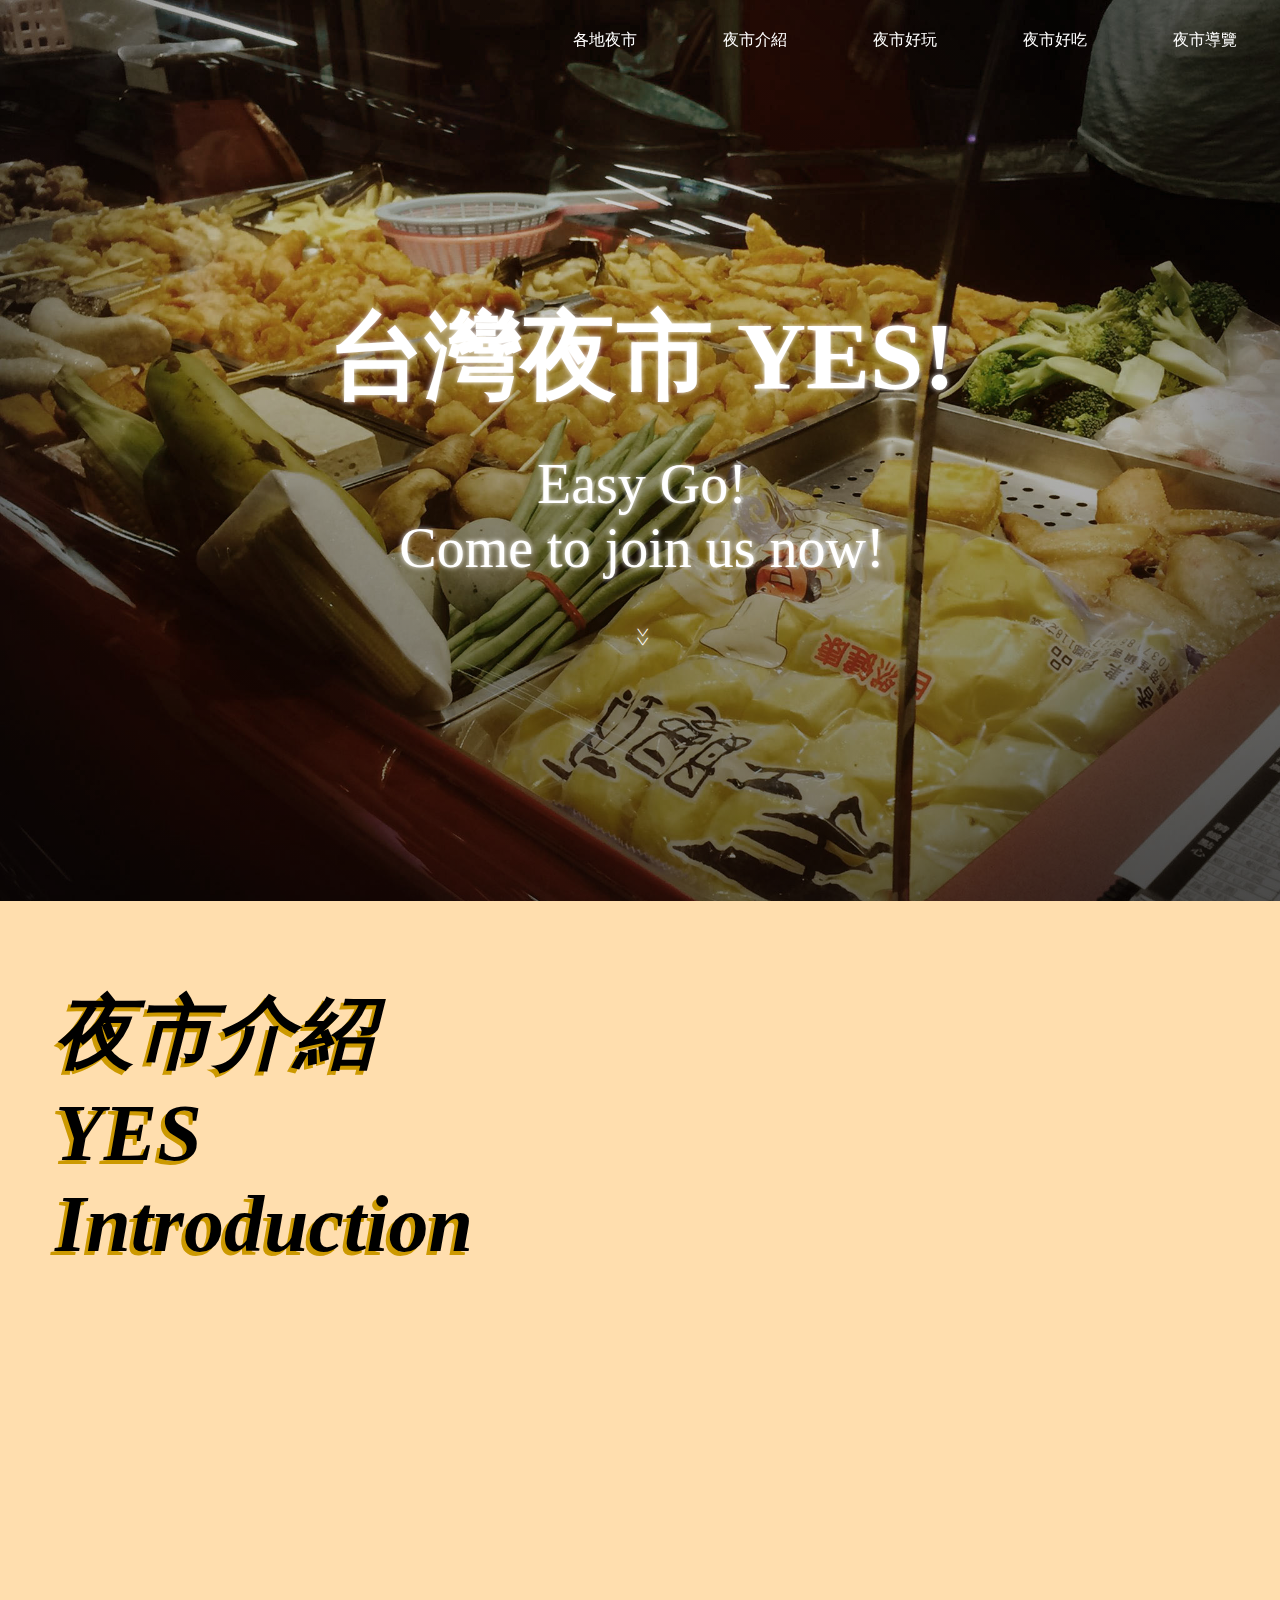
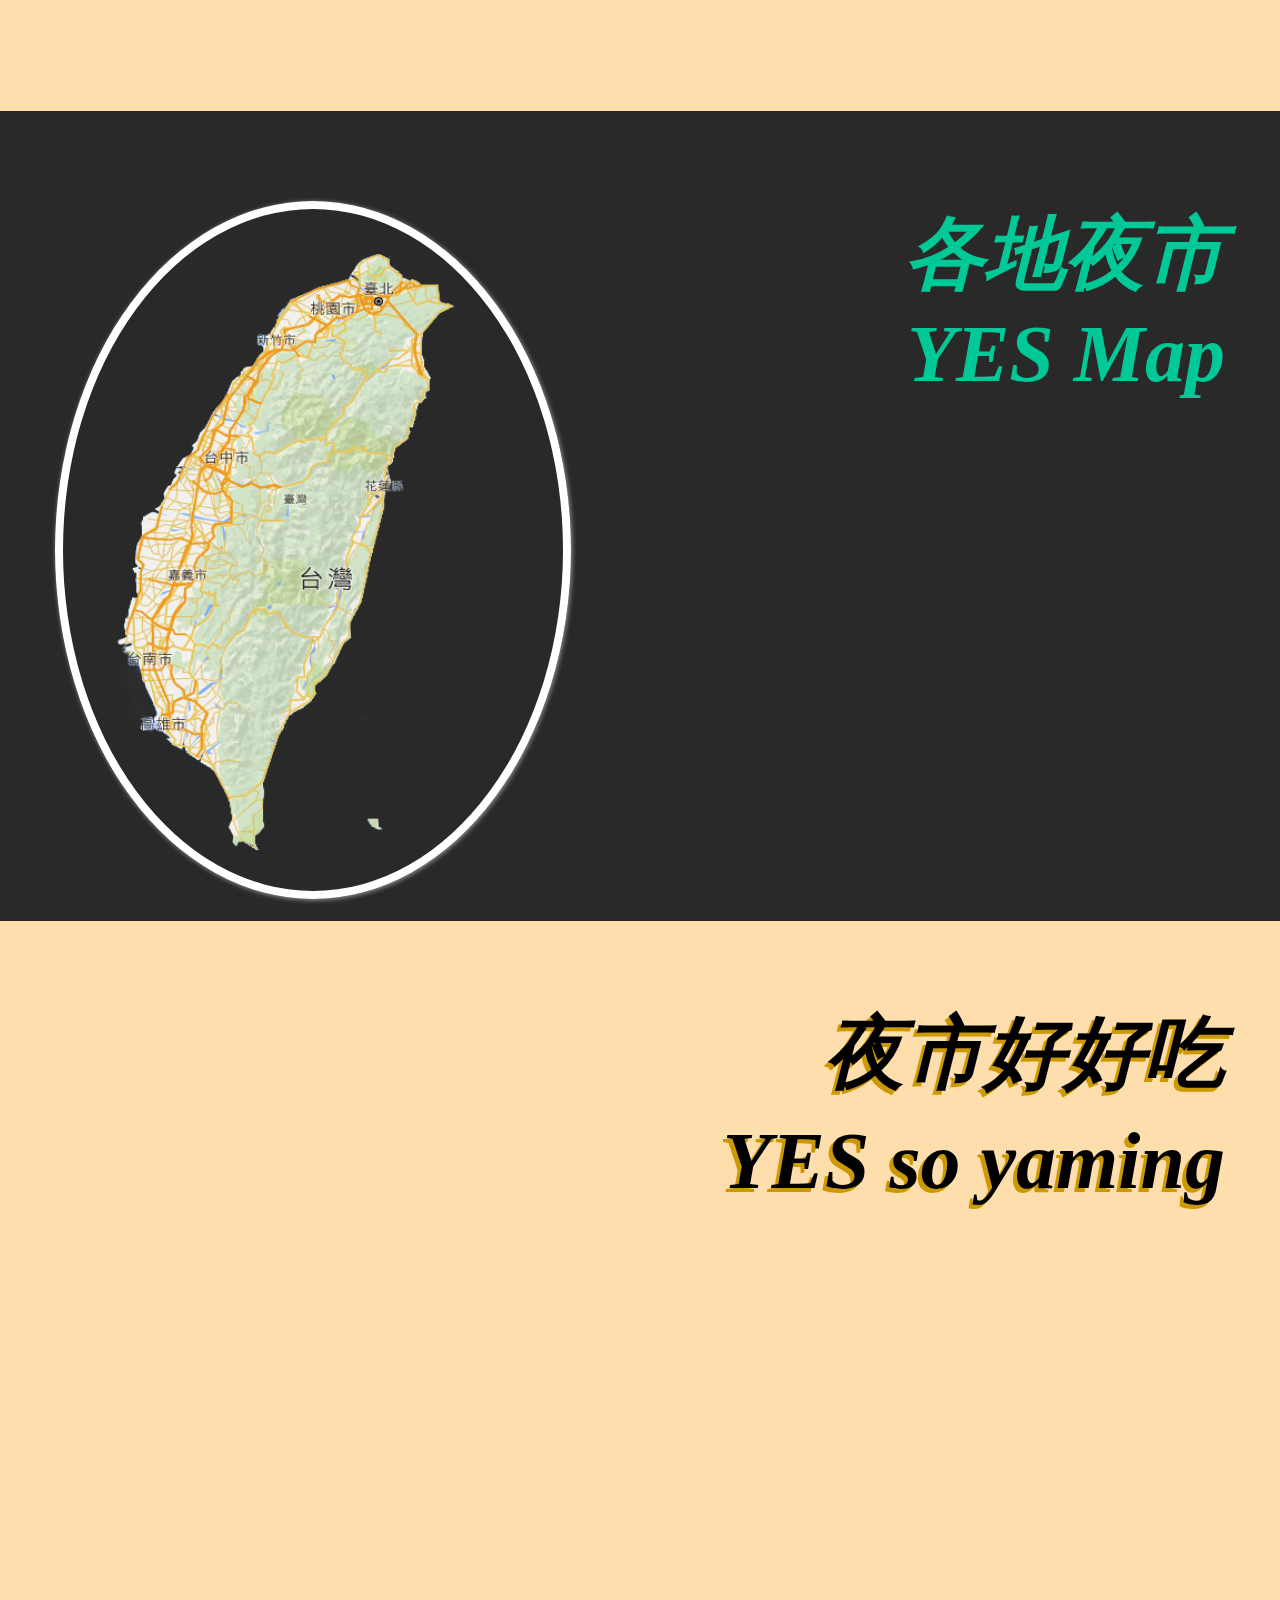
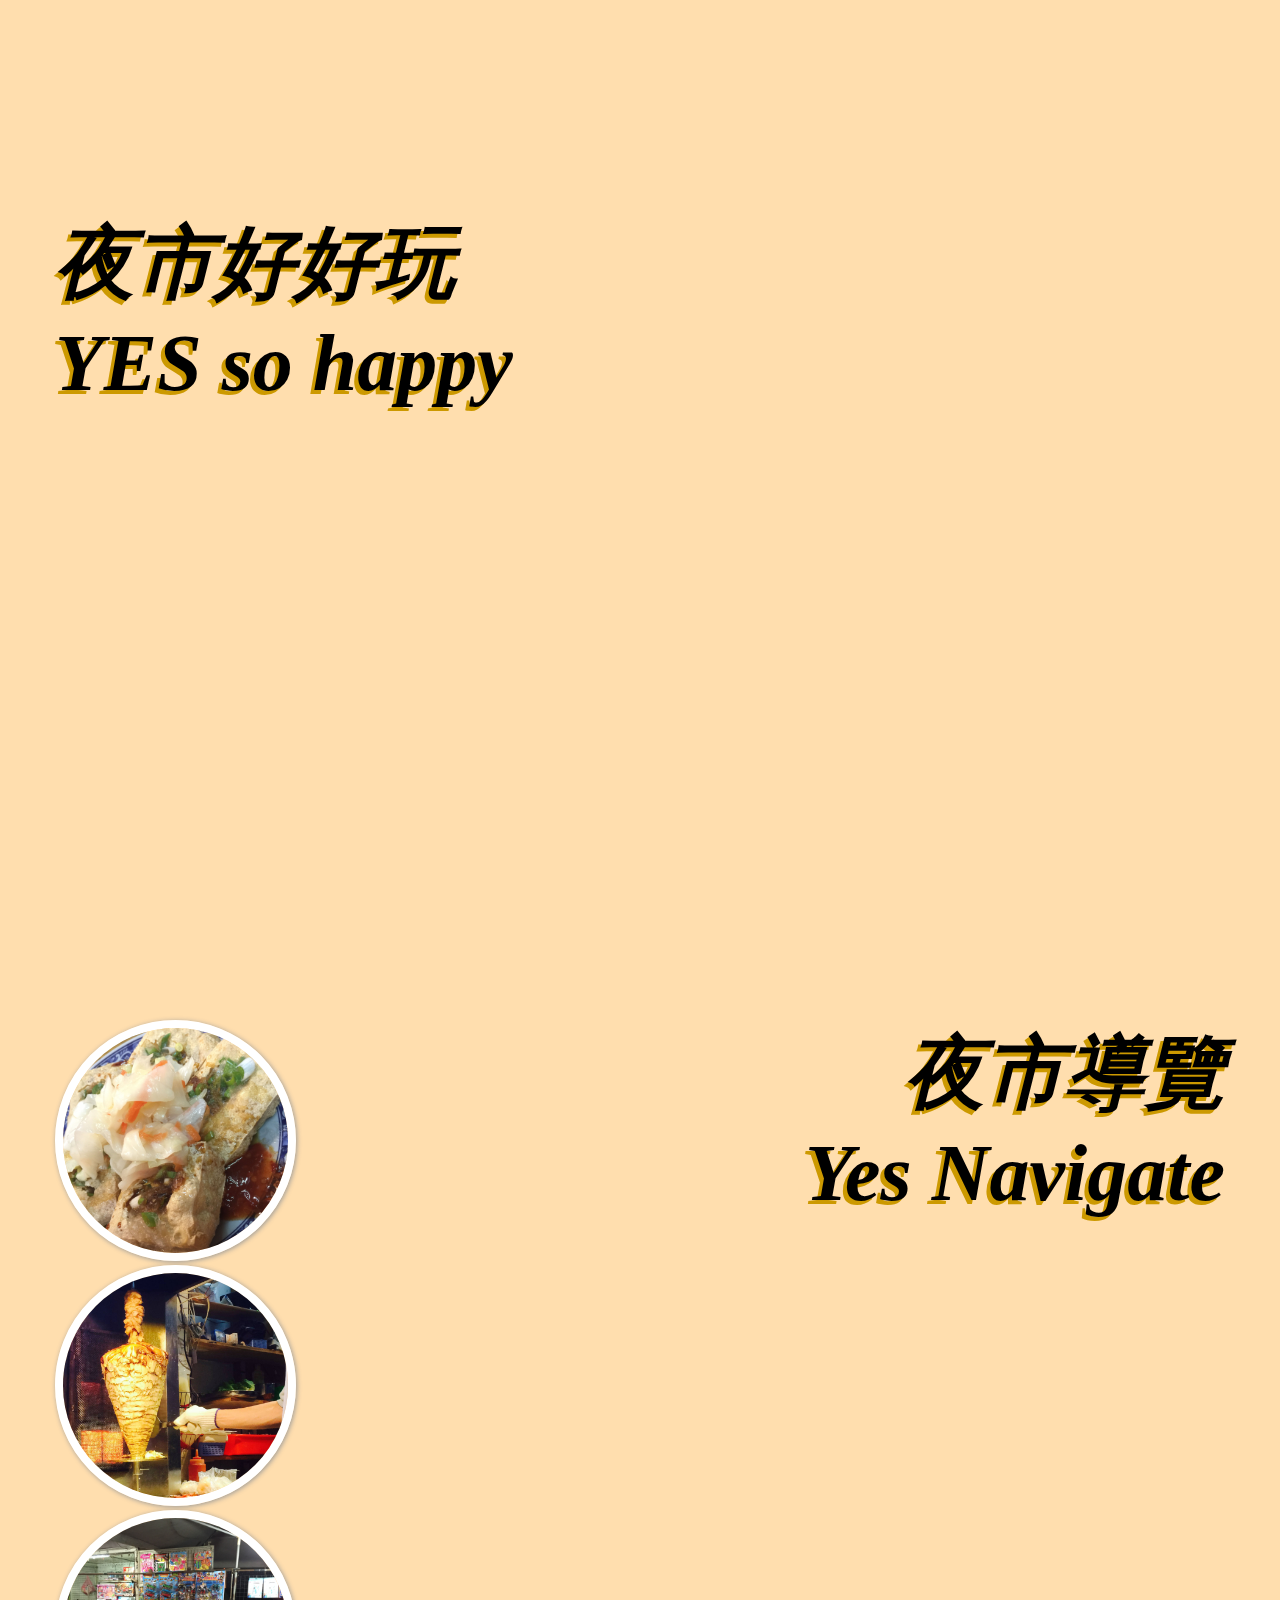
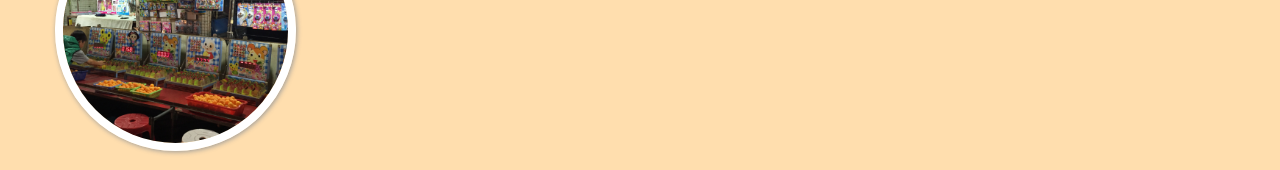
<file: week2-1/index.html>
<!doctype html>
<html>
<head>
<meta charset="utf-8">
<title>夜市好好玩</title>
<link href="main.css" rel="stylesheet" type="text/css">
<script src="jquery-1.6.4.min.js" type="text/javascript"></script>
<script>
	$(() => {
		var $navlink = $('.navlink'),
			$body = $('body, html');
		var $plist = [
			$('.p1'),$('.p2'),$('.p3'),$('.p4'),$('.p5')
		];
		$navlink.live('click', function(){
			$body.animate({scrollTop:$(`.p${this.dataset.rank}`).get(0).offsetTop-50},1000)
		});
		$('.scrollBtn').live('click', function(){
			$body.animate({scrollTop:$('.p1').get(0).offsetTop-50},1000)
		});
		function spananimation(el){
			$(`${el} p span`).each(function(index){
    			$(this).delay(300*index).queue(function(){$(this).addClass('start')})
			})
		}
		function imganimation(el){
			$(`${el} img`).each(function(index){
    			 $(this).delay(700*index).queue(function(){$(this).addClass('start')})
			})
		}
		function mappoint(){
			$('.pointball').each(function(index){
    			 $(this).delay(500*index).queue(function(){$(this).addClass('start')})
			})
		}
		document.addEventListener('scroll',function(){
			$('nav header').css('margin-top',-1*window.scrollY);
			if(false){
				
			}else if(window.scrollY >= $plist[4][0].offsetTop-150){
				imganimation('.p5')
				spananimation('.p5');
				$('.p5 .animationbar').addClass('start');
			}else if(window.scrollY >= $plist[3][0].offsetTop-50){
				imganimation('.p4')
				spananimation('.p4');
				$('.p4 .animationbar').addClass('start');
			}else if(window.scrollY >= $plist[2][0].offsetTop-50){
				imganimation('.p3')
				spananimation('.p3');
				$('.p3 .animationbar').addClass('start');
			}else if(window.scrollY >= $plist[1][0].offsetTop-50){
				mappoint()
				spananimation('.p2');
				$('.p2 .animationbar').addClass('start');
			}else if(window.scrollY >= $plist[0][0].offsetTop-50){
				spananimation('.p1');
				$('.p1 img,.p1 .woodbd,.p1 .animationbar').addClass('start');
				$('nav').addClass('show');
			}else if(window.scrollY <= $plist[0][0].offsetTop-50){
				$('nav').removeClass('show');
			}
		})
	});
</script>
</head>
<main>
	<nav>
    	<ul>
        	<li data-link="5"><a href="#" class="navlink" data-rank="1">各地夜市</a></li>
            <li data-link="4"><a href="#" class="navlink" data-rank="2">夜市介紹</a></li>
            <li data-link="3"><a href="#" class="navlink" data-rank="3">夜市好玩</a></li>
            <li data-link="2"><a href="#" class="navlink" data-rank="4">夜市好吃</a></li>
            <li data-link="1"><a href="#" class="navlink" data-rank="5">夜市導覽</a></li>
        </ul>
    </nav>
    <header>
    	<div class="">
    		<h1>台灣夜市 YES!</h1>
        	<span class="headerspan">Easy Go!</span>
        	<span class="headerspan">Come to join us now!</span>
    		<a class="scrollBtn" role="button"><span>>></span></a>
        </div>
    </header>
    <div class="banner p1">
        <div class="container">
			<div class="row">
    	    	<div class="span-8">
                <h2>夜市介紹<br><span>YES <br>Introduction<span></h2>
                <div class="animationbar" style="background-color:#F90;"></div>
                <p>
                    <span>在以前，夜市通常是沒那麼有錢的人在去的地方</span><br/>
                    <span>大部分東西都很便宜，如衣服、食物等</span><br/>
                    <span>隨著時代演變，夜市也漸漸變成許多人開業之地</span><br/>
                    <span>人潮也愈來愈多，甚至成為了觀光景點</span><br/>
                    <span>根據交通部觀光局「2014 年來臺旅客消費及動向調查」</span><br/>
                    <span>來台旅客最常去的第一名，就是夜市</span><br/>
                    <span>到這等不及想知道夜市有什麼了對吧?趕快跟著我一起了解吧!</span></p> 
                </p></div>
        		<div class="span-4" style="position:relative;">
                	<div class="woodbd"></div>
            		<img src="images/g2055.jpg" alt="夜市intro" class="bdr bd bxsd " width="100%" height="100%">
                </div>
            </div>
        </div>
    </div>
    <section class="p2">
 		<div class="container">
			<div class="row">
    	    	<div class="span-5">
                <img src="images/taiwan.png" alt="台灣圖" class="bdr bd bxsd " width="100%" height="100%">
                	<div class="pointball bdr"></div>
                    <div class="pointball bdr"></div>
                    <div class="pointball bdr"></div>
                    <div class="pointball bdr"></div>
                    <div class="pointball bdr"></div>
                    <div class="pointball bdr"></div>
                    <div class="pointball bdr"></div>
                    <div class="pointball bdr"></div>
                    <div class="pointball bdr"></div>
                    <div class="pointball bdr"></div>
                </div>
               
        		<div class="span-7">
            		<h2 class="tar">各地夜市　<br>YES Map</h2>
                    <div class="animationbar" style="background-color:#00c896;"></div>
                <p>
                	<span class="tal">台灣各地都藏著夜市</span><br/>
                	<span class="tac">不知道哪邊有夜市嗎?</span><br/>
                    <span class="tar">就讓我來告訴你吧~</span><br/>
                </p>
                
                </div>
            </div>
        </div>
    </section>
    <section class="p3">
    	<div class="container">
			<div class="row">
    	    	<div class="span-4">
                	
               <div class="span-12 imghoverscale"><img src="images/eat1.jpg" alt="玩樂器材1" class="" width="100%" height="100%"></div>
                	<div class="span-12 imghoverscale"><img src="images/eat2.jpg" alt="玩樂器材2" class="" width="100%" height="100%"></div>
                	<div class="span-12 imghoverscale"><img src="images/eat3.jpg" alt="玩樂器材3" class="" width="100%" height="100%"></div>
               </div>
               
        		<div class="span-8">
            		<h2 class="tar">夜市好好吃<br>　YES so yaming</h2>
                    <div class="animationbar" style="background-color:#f90;"></div>
                <p class="tar">
                	<span>夜市中最不缺的就是美食了</span><br/>
                    <span>從最常看到的蚵仔煎、臭豆腐、碗糕</span><br/>
                    <span>到傳統的肉燥飯、滷味、乾麵、豆花</span><br/>
                    <span>還有小朋友最愛的糖葫蘆</span><br/>
                    <span>真的是應有盡有呢~</span><br/>
                </p> 
                </div>
            </div>
        </div>
    </section>
    <section class="p4">
    	<div class="container">
			<div class="row">
    	    	<div class="span-4" style="float:right">
               <div class="span-12 imghoverscale"><img src="images/play1.jpg" alt="玩樂器材1" class="" width="100%" height="100%"></div>
                	<div class="span-12 imghoverscale"><img src="images/play2.jpg" alt="玩樂器材2" class="" width="100%" height="100%"></div>
                	<div class="span-12 imghoverscale"><img src="images/play3.jpg" alt="玩樂器材3" class="" width="100%" height="100%"></div></div>
               
        		<div class="span-8" >
            		<h2 class="tal">夜市好好玩　<br>YES so happy</h2>
                    <div class="animationbar" style="background-color:#f90;"></div>
                <p>
                	<span>夜市不僅僅有很多吃的</span><br/>
                    <span>能遊玩的東西也很多呢~</span><br/>
                    <span>像是彈珠檯<br>看著彈出去的小鋼珠在盤裡撞來撞去，分數夠還能拿獎品呢!</span><br/>
                    <span>還有射氣球<br>有的是拿槍、有的是拿飛鏢，我自己最愛玩飛鏢了，就算射不到也玩得很盡興</span><br/>
                    <span>當然還有最經典的套圈圈拉<br>套到就是你的!如果目標很後面的話，難度很高呢~</span><br/>
                </p> 
                </div>
            </div>
        </div>
    </section>
    <section class="p5">
    	<div class="container">
			<div class="row">
    	    	<div class="span-4">
                 <div class="span-12"><img src="images/eat_play1.jpg" alt="玩樂器材1" class="bdr bd bxsd " width="100%" height="100%"></div>
                	<div class="span-12"><img src="images/eat_play2.jpg" alt="玩樂器材2" class="bdr bd bxsd " width="100%" height="100%"></div>
                	<div class="span-12"><img src="images/eat_play3.jpg" alt="玩樂器材3" class="bdr bd bxsd " width="100%" height="100%"></div></div>
               
        		<div class="span-8">
            		<h2 class="tar">夜市導覽<br> Yes Navigate</h2>
                    <div class="animationbar" style="background-color:#f90;"></div>
                <p class="tar"><span>如果不怕肥胖的話</span><br><span>我很推薦邊玩邊吃</span><br><span>並且由外圈到內圈</span><br><span>這樣才可以享受整個夜市</span></p> 
                </div>
            </div>
        </div>
    </section>
    <footer></footer>
</main>
<nav class="blurbar">

 <header>
    	<div class="">
    		<h1>台灣夜市 YES!</h1>
        	<span class="headerspan">Easy Go!</span>
        	<span class="headerspan">Come to join us now!</span>
    		<a class="scrollBtn" role="button"><span>>></span></a>
        </div>
    </header>
    <div class="banner p1">
        <div class="container">
			<div class="row">
    	    	<div class="span-8">
                <h2>夜市介紹<br><span>YES <br>Introduction<span></h2>
                <div class="animationbar" style="background-color:#F90;"></div>
                <p>
                    <span>在以前，夜市通常是沒那麼有錢的人在去的地方</span><br/>
                    <span>大部分東西都很便宜，如衣服、食物等</span><br/>
                    <span>隨著時代演變，夜市也漸漸變成許多人開業之地</span><br/>
                    <span>人潮也愈來愈多，甚至成為了觀光景點</span><br/>
                    <span>根據交通部觀光局「2014 年來臺旅客消費及動向調查」</span><br/>
                    <span>來台旅客最常去的第一名，就是夜市</span><br/>
                    <span>到這等不及想知道夜市有什麼了對吧?趕快跟著我一起了解吧!</span></p> 
                </p></div>
        		<div class="span-4" style="position:relative;">
                	<div class="woodbd"></div>
            		<img src="images/g2055.jpg" alt="夜市intro" class="bdr bd bxsd " width="100%" height="100%">
                </div>
            </div>
        </div>
    </div>
    <section class="p2">
 		<div class="container">
			<div class="row">
    	    	<div class="span-5">
                <img src="images/taiwan.png" alt="台灣圖" class="bdr bd bxsd " width="100%" height="100%">
                	<div class="pointball bdr"></div>
                    <div class="pointball bdr"></div>
                    <div class="pointball bdr"></div>
                    <div class="pointball bdr"></div>
                    <div class="pointball bdr"></div>
                    <div class="pointball bdr"></div>
                    <div class="pointball bdr"></div>
                    <div class="pointball bdr"></div>
                    <div class="pointball bdr"></div>
                    <div class="pointball bdr"></div>
                </div>
               
        		<div class="span-7">
            		<h2 class="tar">各地夜市　<br>YES Map</h2>
                    <div class="animationbar" style="background-color:#00c896;"></div>
                <p>
                	<span class="tal">台灣各地都藏著夜市</span><br/>
                	<span class="tac">不知道哪邊有夜市嗎?</span><br/>
                    <span class="tar">就讓我來告訴你吧~</span><br/>
                </p>
                
                </div>
            </div>
        </div>
    </section>
    <section class="p3">
    	<div class="container">
			<div class="row">
    	    	<div class="span-4">
                	
               <div class="span-12 imghoverscale"><img src="images/eat1.jpg" alt="玩樂器材1" class="" width="100%" height="100%"></div>
                	<div class="span-12 imghoverscale"><img src="images/eat2.jpg" alt="玩樂器材2" class="" width="100%" height="100%"></div>
                	<div class="span-12 imghoverscale"><img src="images/eat3.jpg" alt="玩樂器材3" class="" width="100%" height="100%"></div>
               </div>
               
        		<div class="span-8">
            		<h2 class="tar">夜市好好吃<br>　YES so yaming</h2>
                    <div class="animationbar" style="background-color:#f90;"></div>
                <p class="tar">
                	<span>夜市中最不缺的就是美食了</span><br/>
                    <span>從最常看到的蚵仔煎、臭豆腐、碗糕</span><br/>
                    <span>到傳統的肉燥飯、滷味、乾麵、豆花</span><br/>
                    <span>還有小朋友最愛的糖葫蘆</span><br/>
                    <span>真的是應有盡有呢~</span><br/>
                </p> 
                </div>
            </div>
        </div>
    </section>
    <section class="p4">
    	<div class="container">
			<div class="row">
    	    	<div class="span-4" style="float:right">
               <div class="span-12 imghoverscale"><img src="images/play1.jpg" alt="玩樂器材1" class="" width="100%" height="100%"></div>
                	<div class="span-12 imghoverscale"><img src="images/play2.jpg" alt="玩樂器材2" class="" width="100%" height="100%"></div>
                	<div class="span-12 imghoverscale"><img src="images/play3.jpg" alt="玩樂器材3" class="" width="100%" height="100%"></div></div>
               
        		<div class="span-8" >
            		<h2 class="tal">夜市好好玩　<br>YES so happy</h2>
                    <div class="animationbar" style="background-color:#f90;"></div>
                <p>
                	<span>夜市不僅僅有很多吃的</span><br/>
                    <span>能遊玩的東西也很多呢~</span><br/>
                    <span>像是彈珠檯<br>看著彈出去的小鋼珠在盤裡撞來撞去，分數夠還能拿獎品呢!</span><br/>
                    <span>還有射氣球<br>有的是拿槍、有的是拿飛鏢，我自己最愛玩飛鏢了，就算射不到也玩得很盡興</span><br/>
                    <span>當然還有最經典的套圈圈拉<br>套到就是你的!如果目標很後面的話，難度很高呢~</span><br/>
                </p> 
                </div>
            </div>
        </div>
    </section>
    <section class="p5">
    	<div class="container">
			<div class="row">
    	    	<div class="span-4">
                 <div class="span-12"><img src="images/eat_play1.jpg" alt="玩樂器材1" class="bdr bd bxsd " width="100%" height="100%"></div>
                	<div class="span-12"><img src="images/eat_play2.jpg" alt="玩樂器材2" class="bdr bd bxsd " width="100%" height="100%"></div>
                	<div class="span-12"><img src="images/eat_play3.jpg" alt="玩樂器材3" class="bdr bd bxsd " width="100%" height="100%"></div></div>
               
        		<div class="span-8">
            		<h2 class="tar">夜市導覽<br> Yes Navigate</h2>
                    <div class="animationbar" style="background-color:#f90;"></div>
                <p class="tar"><span>如果不怕肥胖的話</span><br><span>我很推薦邊玩邊吃</span><br><span>並且由外圈到內圈</span><br><span>這樣才可以享受整個夜市</span></p> 
                </div>
            </div>
        </div>
    </section>
    <footer></footer>
</nav>
<body>
</body>
</html>
</file>
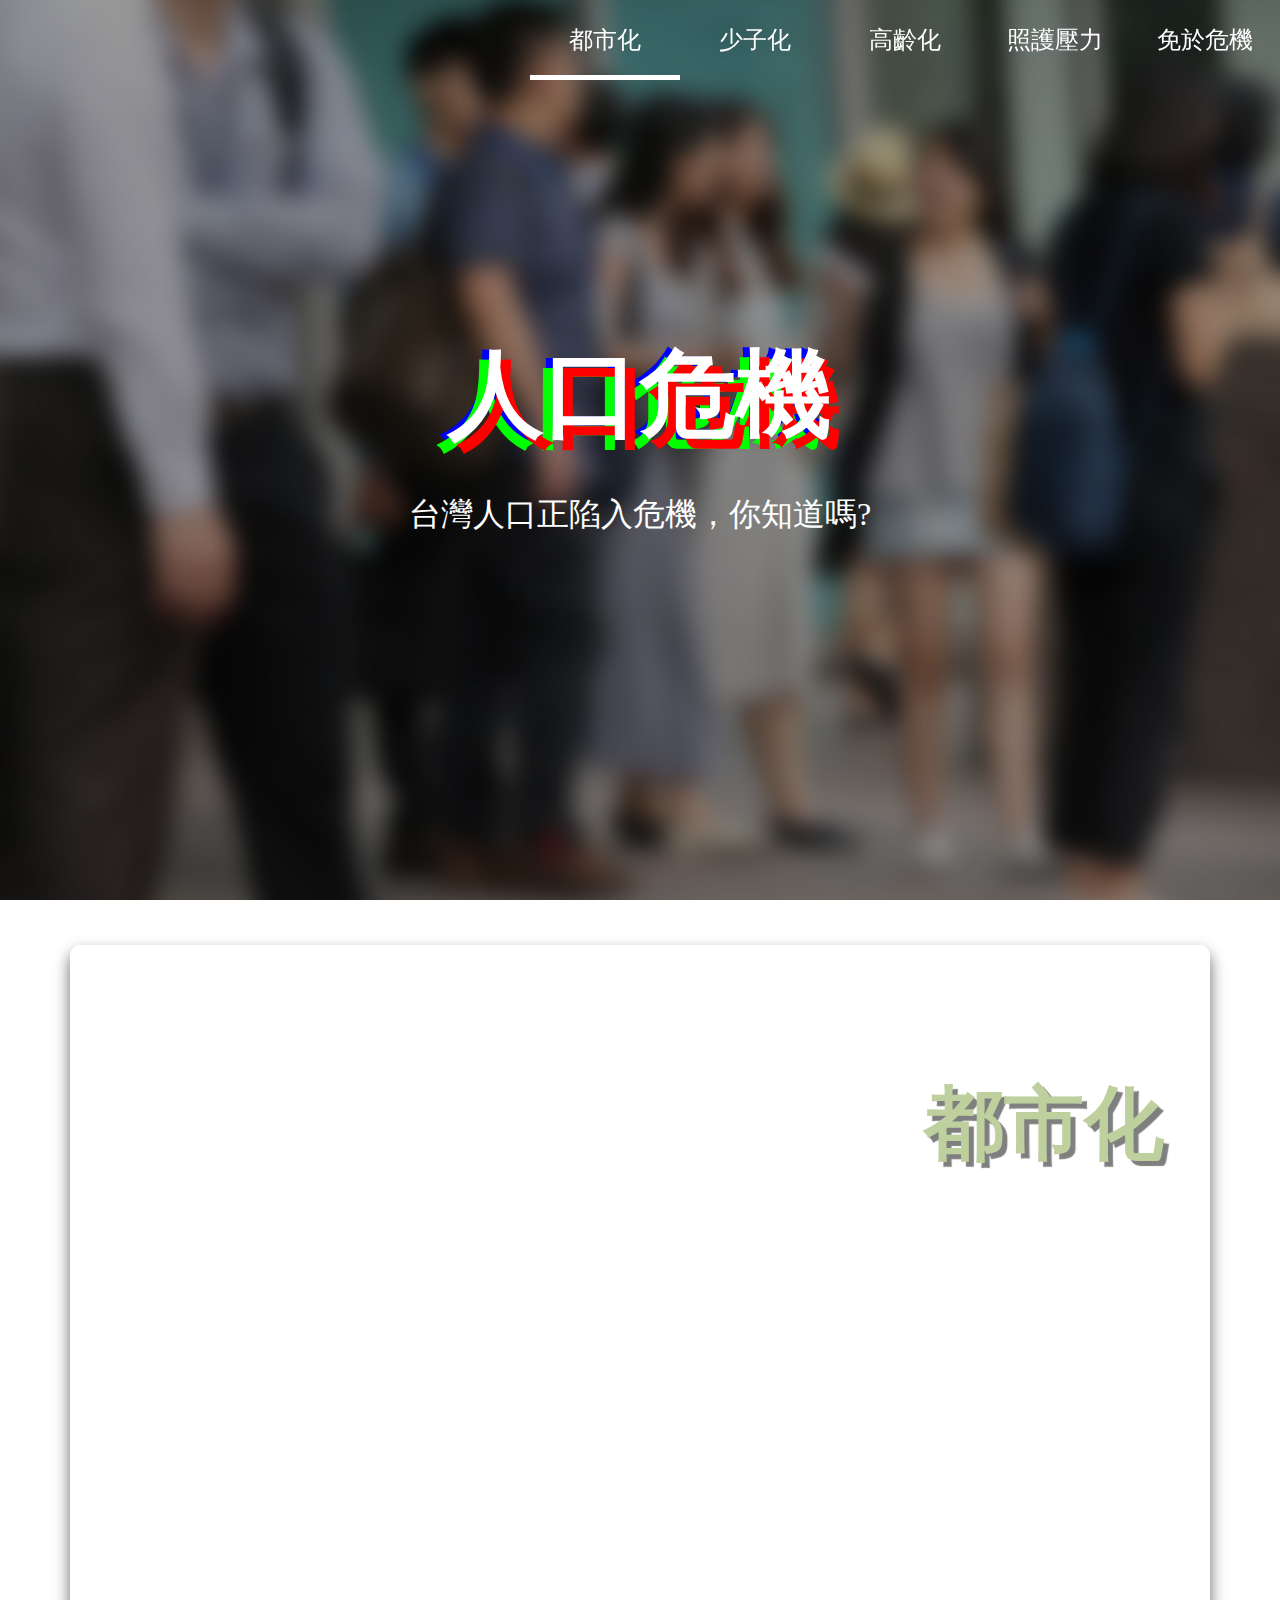
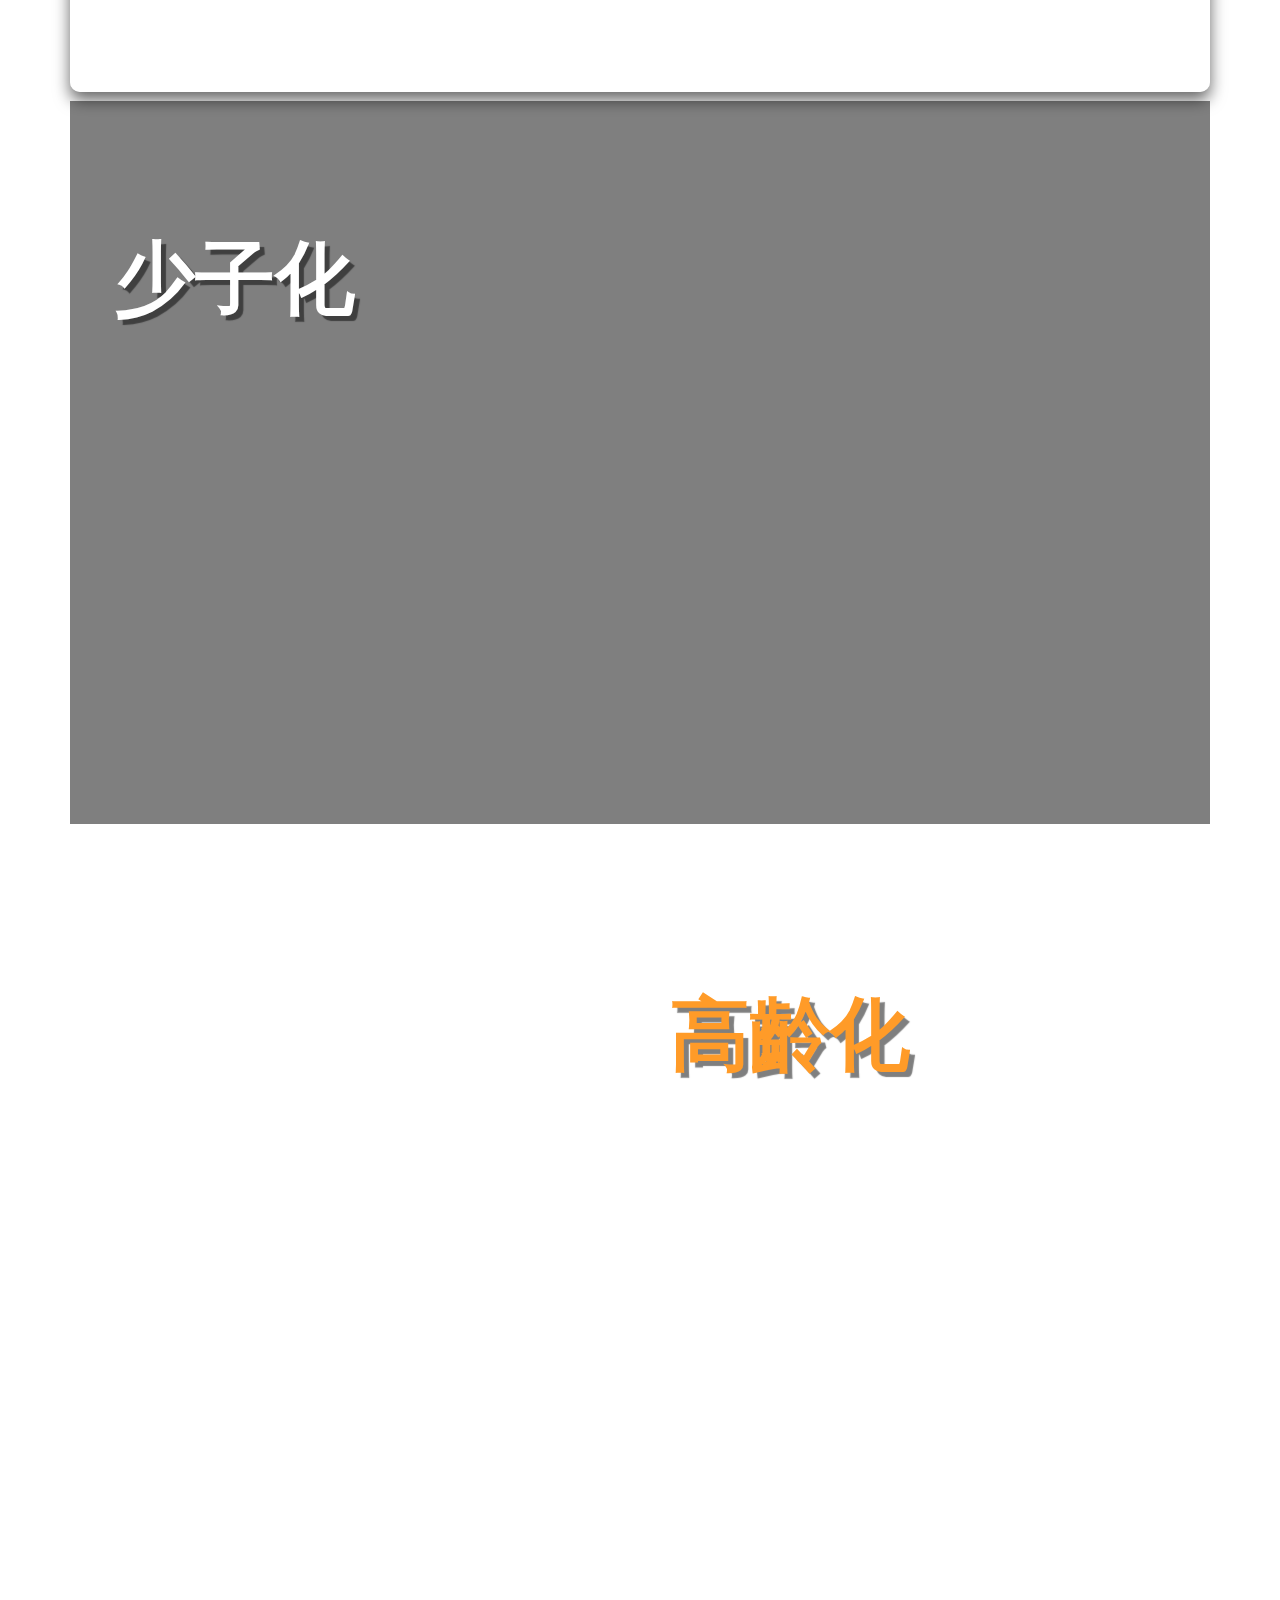
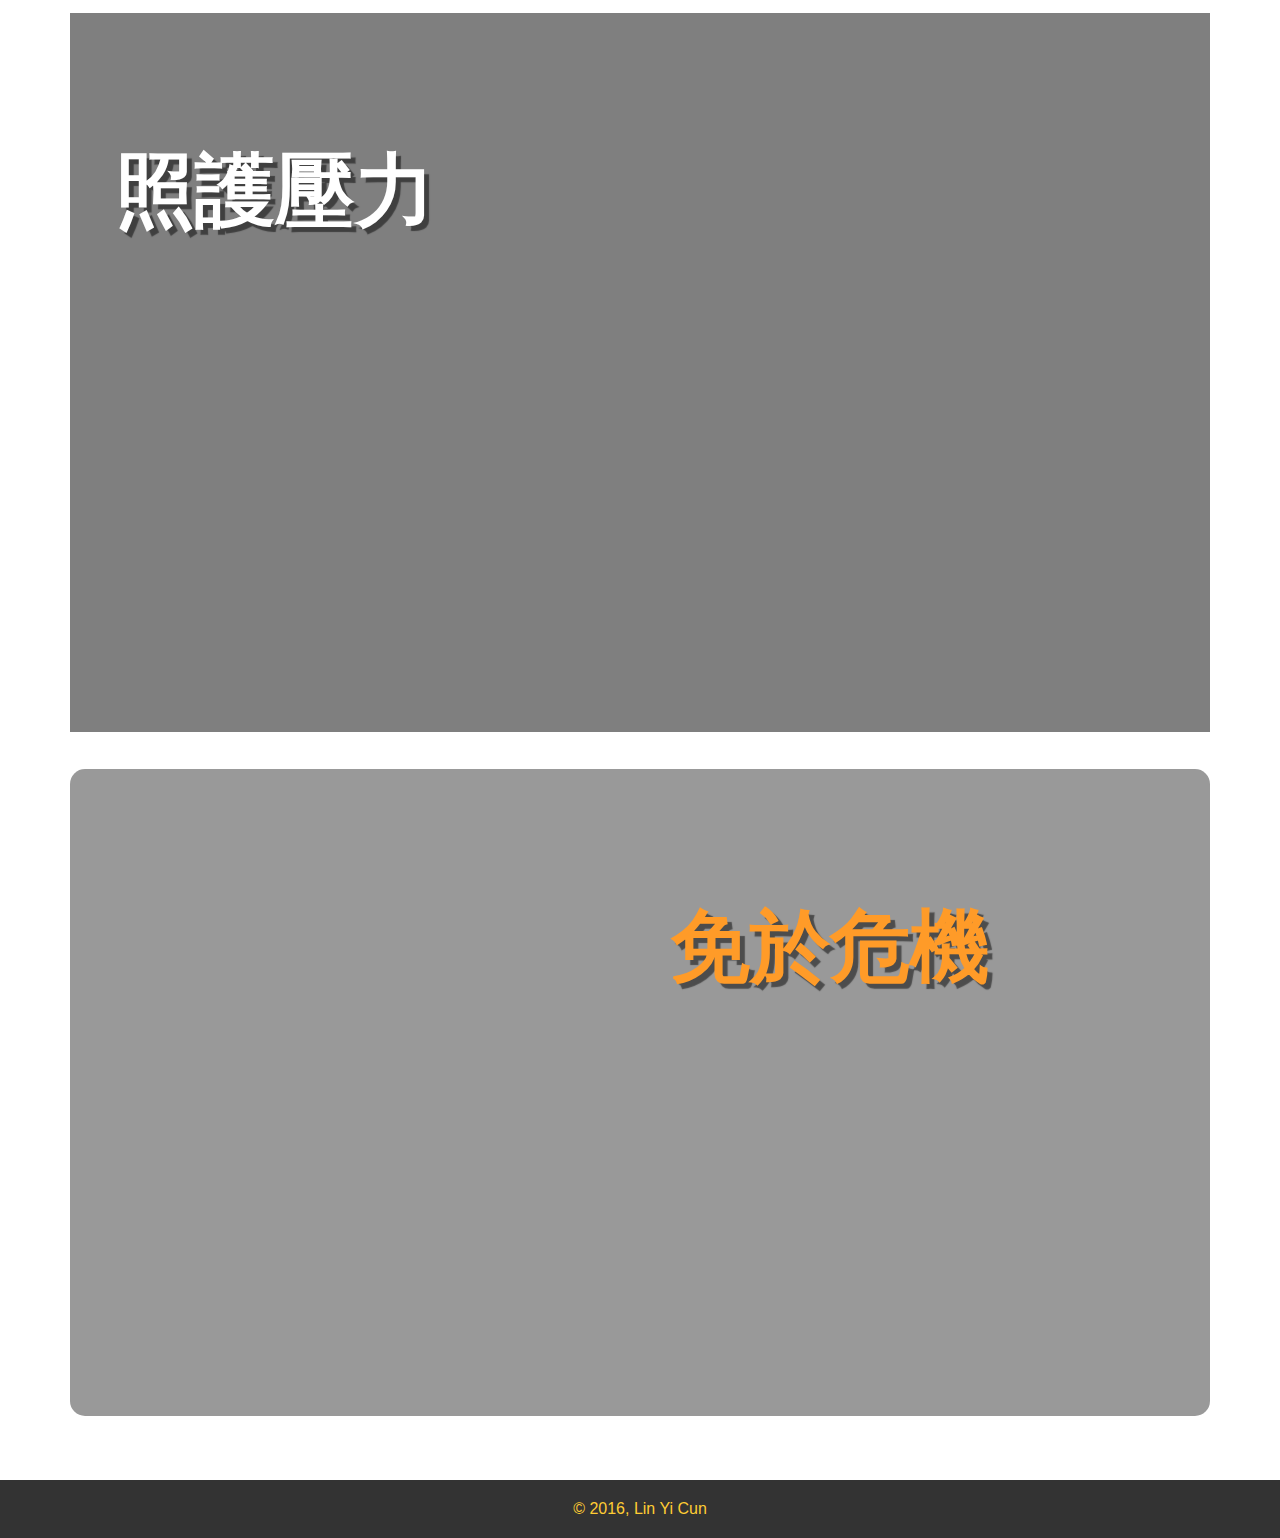
<file: week4-1/index.html>
<!doctype html>
<html>
<head>
<meta charset="utf-8">
<meta name="viewport" content="width=device-width, initial-scale=1.0">
<title>人口危機</title>
<link href="main.css" rel="stylesheet" type="text/css">
<script src="jquery-1.6.4.min.js"></script>
<script>
(function() {
  var requestAnimationFrame = window.requestAnimationFrame || window.mozRequestAnimationFrame ||
                              window.webkitRequestAnimationFrame || window.msRequestAnimationFrame;
  window.requestAnimationFrame = requestAnimationFrame;
})();
var scrollobj
	$(function(){
		//$('.fade-up,.fade-bottom,.fade-right,.fade-left').addClass('start');
		var $bar = $('.movebar'),
			$body = $('body, html'),
			$nav = $('nav');
		var isdone = true;
		function startdrow(callback){
			if (!isdone)requestAnimationFrame(startdrow)
			if (typeof callback === 'function')callback();
		}
		function factory(maxnum){
			var index = 0;
			return {
				setindex: function setindex(num){ 
					index = num;
					startdrow(this.run.bind(this));
				},
				next: function addindex(){
					index = index === maxnum ? index: index+1;
					startdrow(this.run.bind(this));
				},
				prev: function addindex(){
					index = index === 0 ? index: index-1;
					startdrow(this.run.bind(this));
				},
				run: function runanimation(){
					index === 0 ? $nav.removeClass('d'):$nav.addClass('d');
					var val = (index-1) * 150;
					val < 0 ?$bar.css('left',0):$bar.css('left',val+'px');
					var scrollelement = index === 0? 'header' : '.p'+index;
					$body.animate({scrollTop: $(scrollelement).offset().top - 80},1500);
					//window.scrollTo({'behavior': 'smooth', 'top': $(scrollelement).offset().top})
					$('.start').each(function(index){
						$(this).toggleClass('start')
					})
					$(scrollelement+' .fade-left,' + scrollelement+' .fade-right').addClass('start')
					$(scrollelement+' .fade-up').each(function(index,el){
						setTimeout(function(){
							$(el).addClass('start')
						},index*100)
					})
				}
			};
		}
		scrollobj = factory(5)
		$body.live('mousewheel', function(e){
			if(isdone){
				isdone = false;
				//test
				/*if(e.wheelDelta /120 > 0){
					scrollobj.prev()
				}
				else{
					scrollobj.next()
				}*/
				scrollobj[e.wheelDelta /120 > 0 ? 'prev' : 'next']();
				setTimeout(function(){
					isdone = true
				},1500);
			}
		});
		$('a').live('click', function(){
			scrollobj.setindex(this.dataset.toggle)
		});
	});
</script>
</head>
<body>
<nav class="cl">
	<ul>
    	<li><a href="##" data-toggle="1">都市化</a></li>
        <li><a href="##" data-toggle="2">少子化</a></li>
        <li><a href="##" data-toggle="3">高齡化</a></li>
        <li><a href="##" data-toggle="4">照護壓力</a></li>
        <li><a href="##	" data-toggle="5">免於危機</a></li>
        <div class="movebar" style="left:0"></div>
    </ul>
</nav>
<header>
	<h1>人口危機</h1>
    <p>台灣人口正陷入危機，你知道嗎?</p>
    <p></p>
</header>
<section class="p1 downtag">
	<div class="container">
    	<div class="row">
			<div class="col-6 push-right">
            	<h2 class="tar">都市化</h2>
            	<img src="images/obj1.jpg" alt="競爭" class="imgres imgbd fade-right ts2s"/>
            </div>
        	<div class="col-6">
            	<p class="content-text">
                    <span class="fade-up">隨著經濟進步</span>
                    <span class="fade-up">越來越多人踏入都市</span>
					<span class="fade-up">從小父母總是說</span>
                    <span class="fade-up">要好好讀書才能進大都市</span>
					<span class="fade-up">相對於鄉村</span>
                    <span class="fade-up">都市提供了大量的資源</span>
					<span class="fade-up">與相對多的工作機會</span>
					<span class="fade-up">以一個社會新鮮人來說</span>
                    <span class="fade-up">都市再適合不過了</span>
					<span class="fade-up">隨著都市擴展，都市也越來越多</span>
					<span class="fade-up">但這樣真的是好事嗎?</span>
                </p>
            </div>
        </div>
    </div>
</section>
<section class="p2 downtag">
	<div class="container">
    	<div class="row">
			<div class="col-6">
            	<h2 class="tal">少子化</h2>
            	<img src="images/obj4.jpg" alt="競爭" class="imgres imgbd fade-left ts2s"/>
            </div>
        	<div class="col-6">
            	<p class="content-text">
                    <span class="fade-up">為什麼踏入都市呢?</span>
                    <span class="fade-up">不外乎就是賺錢</span>
                    <span class="fade-up">那麼賺錢會導致什麼呢?</span>
                    <span class="fade-up">時間都拿去賺錢了</span>
                    <span class="fade-up">便不會考慮結婚生子這件事</span>
                    <span class="fade-up">那如果不賺錢呢?</span>
                    <span class="fade-up">結婚生子的經費該從何來?</span>
                    <span class="fade-up">沒錯，就是因為沒有錢才要賺</span>
                    <span class="fade-up">賺了才會沒時間</span>
                    <span class="fade-up">沒時間便不會考慮其他事情</span>
                    <span class="fade-up">陷入了這樣的惡性循環</span>
                    <span class="fade-up">嬰兒變少可以說是必然的事情。</span>
                </p>
            </div>
        </div>
    </div>
</section>
<section class="p3 downtag">
	<div class="container">
    	<div class="row">
			<div class="col-6 push-right">
            	<h2 class="tal">高齡化</h2>
            	<img src="images/obj5.jpg" alt="競爭" class="imgres imgbd fade-right ts2s"/>
            </div>
        	<div class="col-6">
            	<p class="content-text">
                   <span class="fade-up"> 對於沒有時間的年輕人</span>
                    <span class="fade-up">更別說是對長輩的照護</span>
                    <span class="fade-up">這也造就了孤單老人的存在</span>
                   <span class="fade-up"> 且戰後時期的人口爆炸性增高</span>
                   <span class="fade-up"> 到了現在也逐漸變老</span>
                   <span class="fade-up"> 老人人口未來也將爆炸性增高</span>
                </p>
            </div>
        </div>
    </div>
</section>
<section class="p4 downtag">
	<div class="container">
    	<div class="row">
			<div class="col-6">
            	<h2 class="tal">照護壓力</h2>
            	<img src="images/obj6.jpg" alt="競爭" class="imgres imgbd fade-left ts2s"/>
            </div>
        	<div class="col-6">
            	<p class="content-text ">
                    <span class="fade-up">若在這樣的狀況下</span><br>
                    <span class="fade-up">人們仍選擇結婚生子</span><br>
                    <span class="fade-up">結果究竟會如何呢?</span>
                    <span class="fade-up">沒錯，要照顧小孩也要照顧老人</span><br>
                    <span class="fade-up">這需要什麼?錢和時間啊!</span>
                    <span class="fade-up">在可預見的未來</span>
                    <span class="fade-up">每一個青壯年要扶養1~5個老人</span>
                    <span class="fade-up">這群青壯年人口真有辦法負擔嗎?</span>
                    <span class="fade-up">在少子化的狀況下</span>
                    <span class="fade-up">越年輕的人未來負擔不就越重嗎?</span>
                </p>
            </div>
        </div>
    </div>
</section>
<section class="p5 downtag">
	<div class="container">
    	<div class="row">
			<div class="col-6 push-right">
            	<h2 class="tal">免於危機</h2>
            	<img src="images/obj7.jpg" alt="競爭" class="imgres imgbd fade-right ts2s"/>
            </div>
        	<div class="col-6">
            	<p class="content-text">
                    <span class="fade-up">這些問題終究來自於賺錢這件事</span>
                    <span class="fade-up">那麼把照護老人當作工作就好不是</span>
                    <span class="fade-up"> 照護老人的問題解決了</span>
                    <span class="fade-up">但並無法阻止老人持續增多的問題</span>
                    <span class="fade-up">青壯年也無意願生小孩</span>
                    <span class="fade-up">這時政府就該出面了</span>
                    <span class="fade-up">除了補助外，也應提供照護服務</span>
                    <span class="fade-up">甚至是說調高薪資，</span>
                    <span class="fade-up">讓父母不用花太多時間，以陪伴孩童</span>
                </p>
            </div>
        </div>
    </div>
</section>
<footer class="tac">&copy; 2016, Lin Yi Cun</footer>
</body>
</html>
</file>
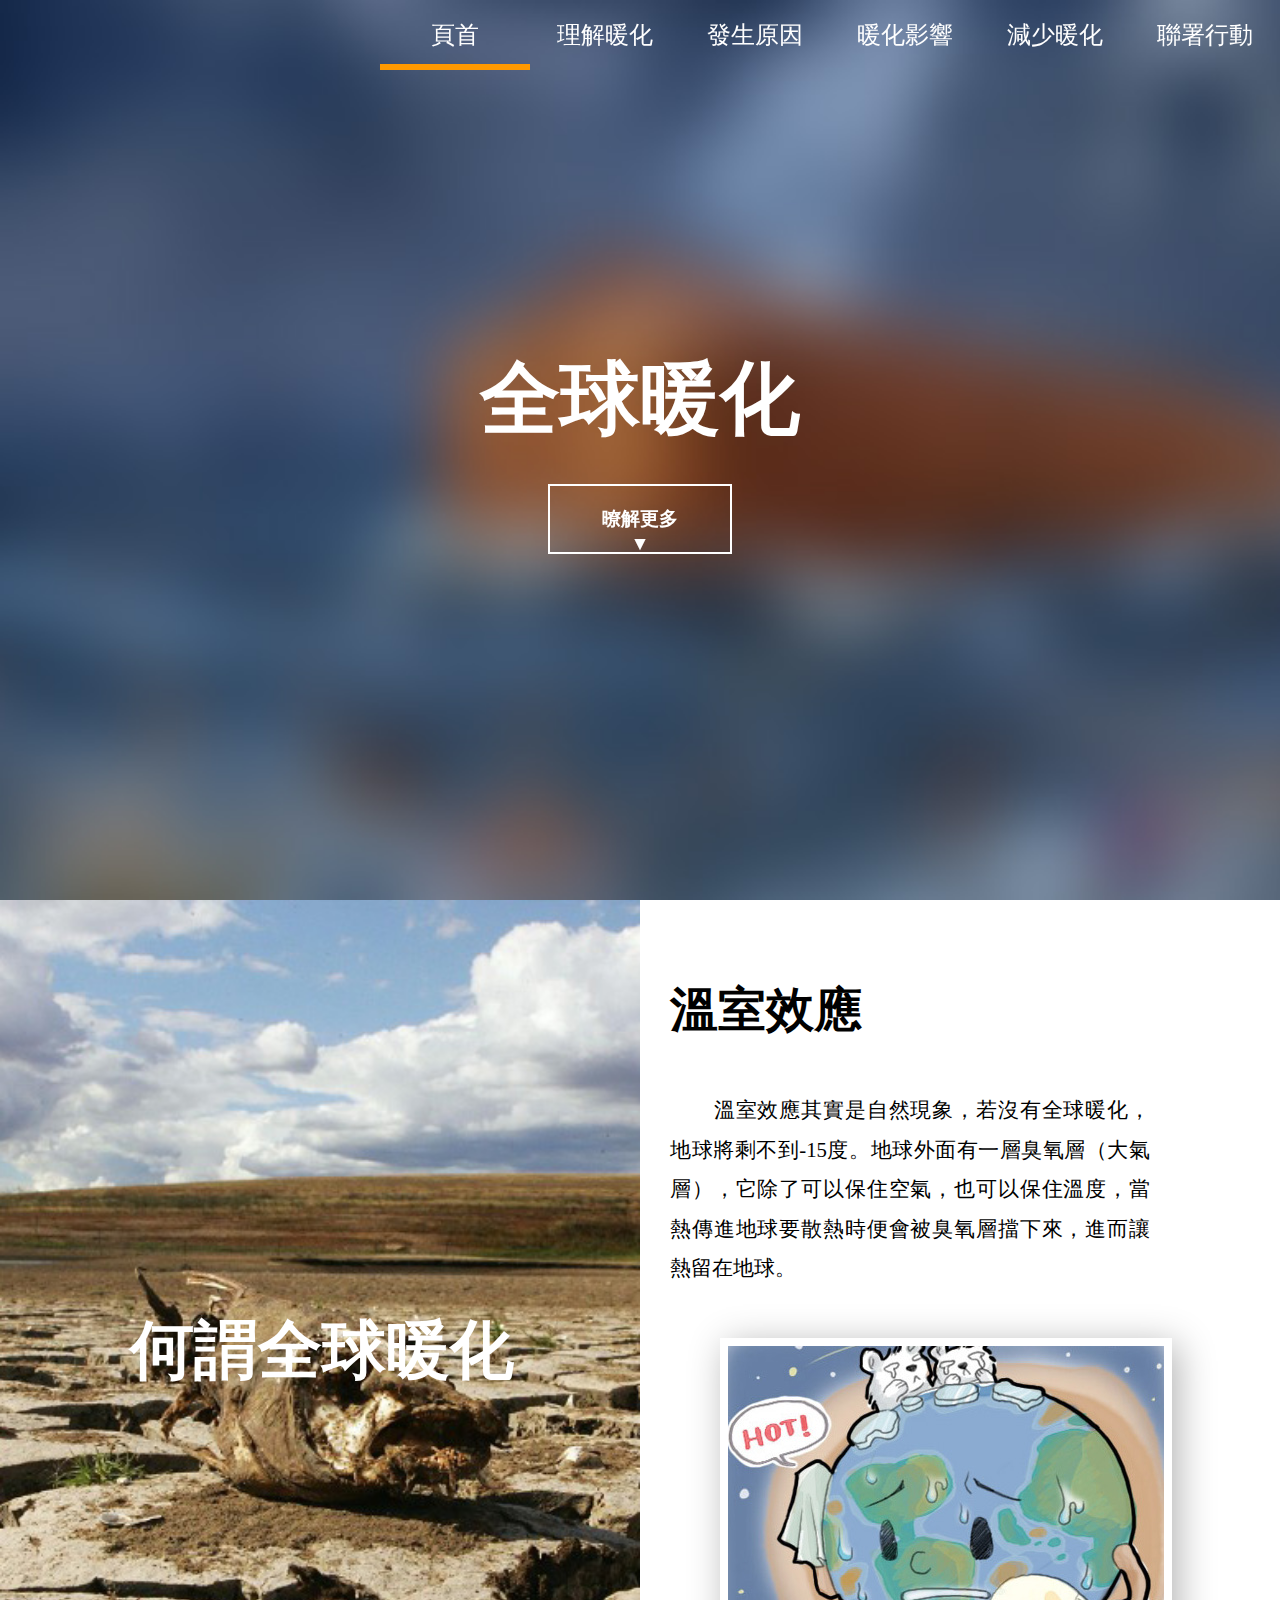
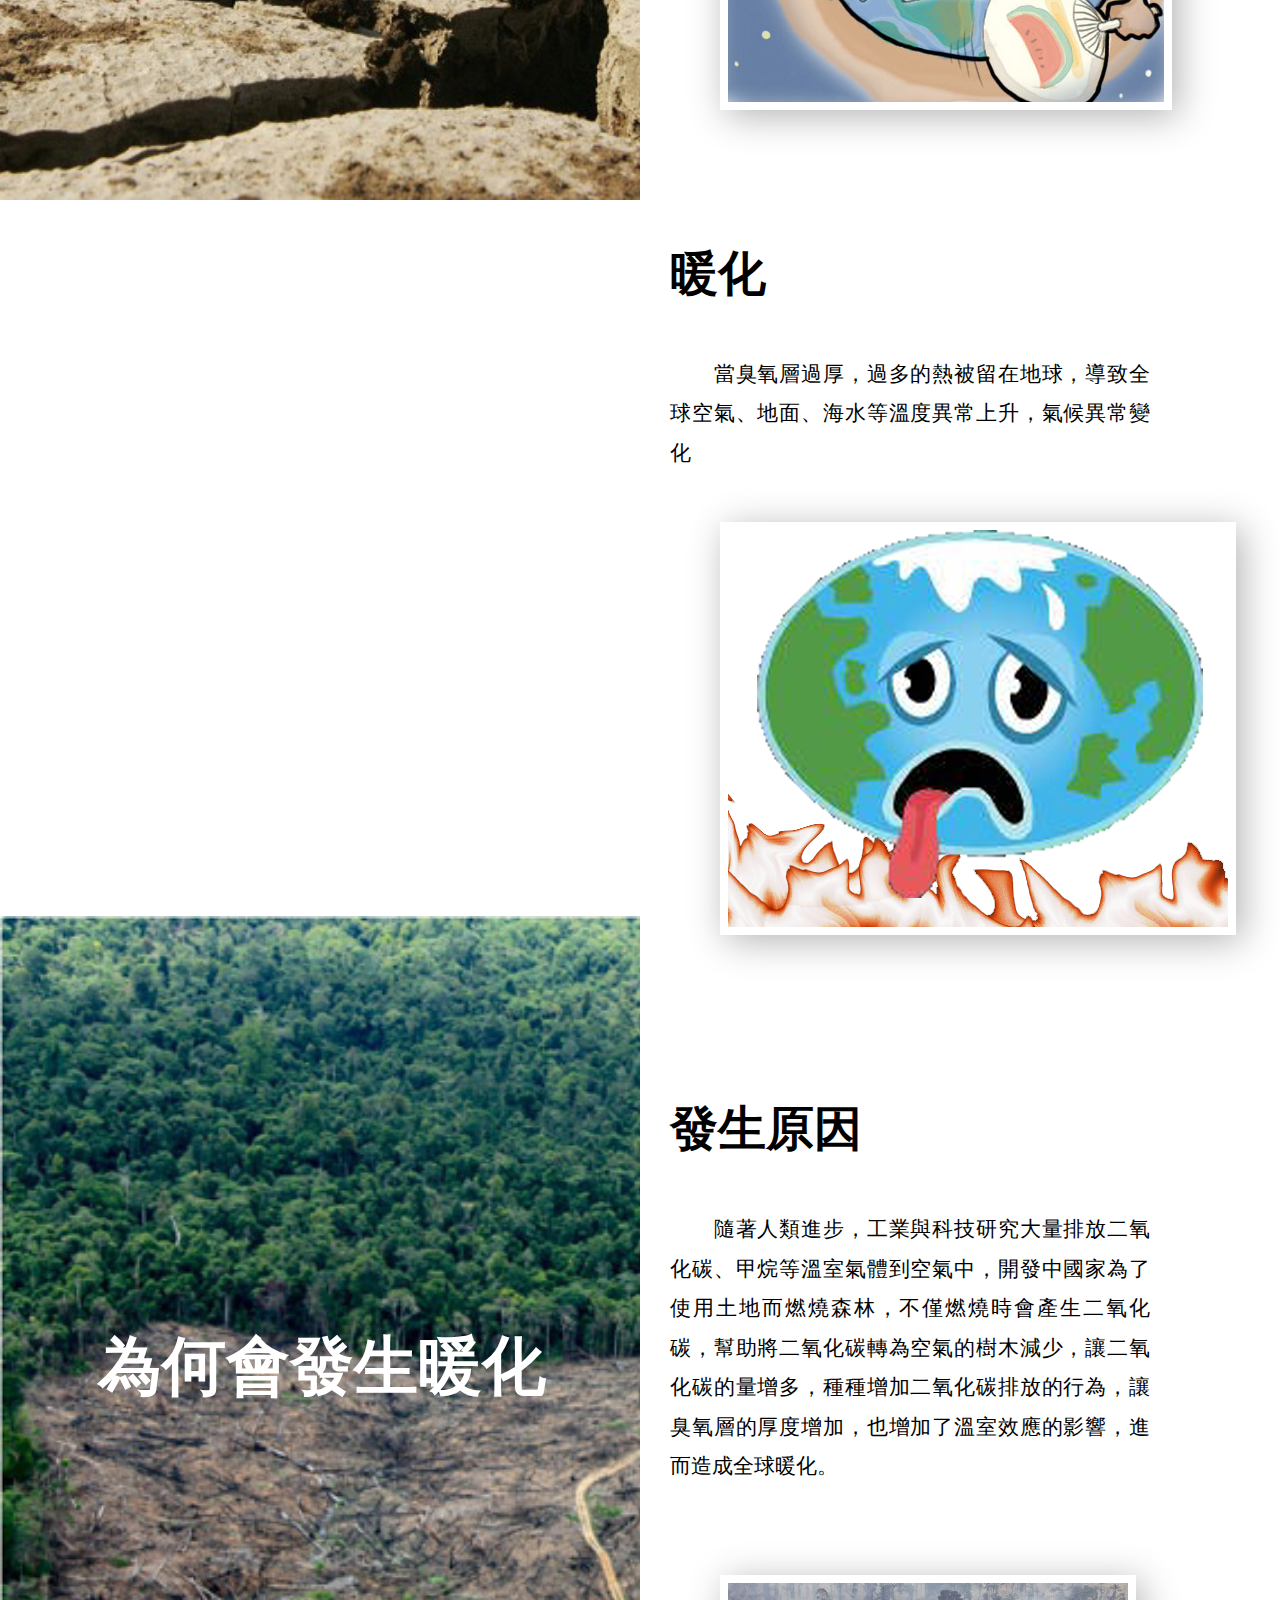
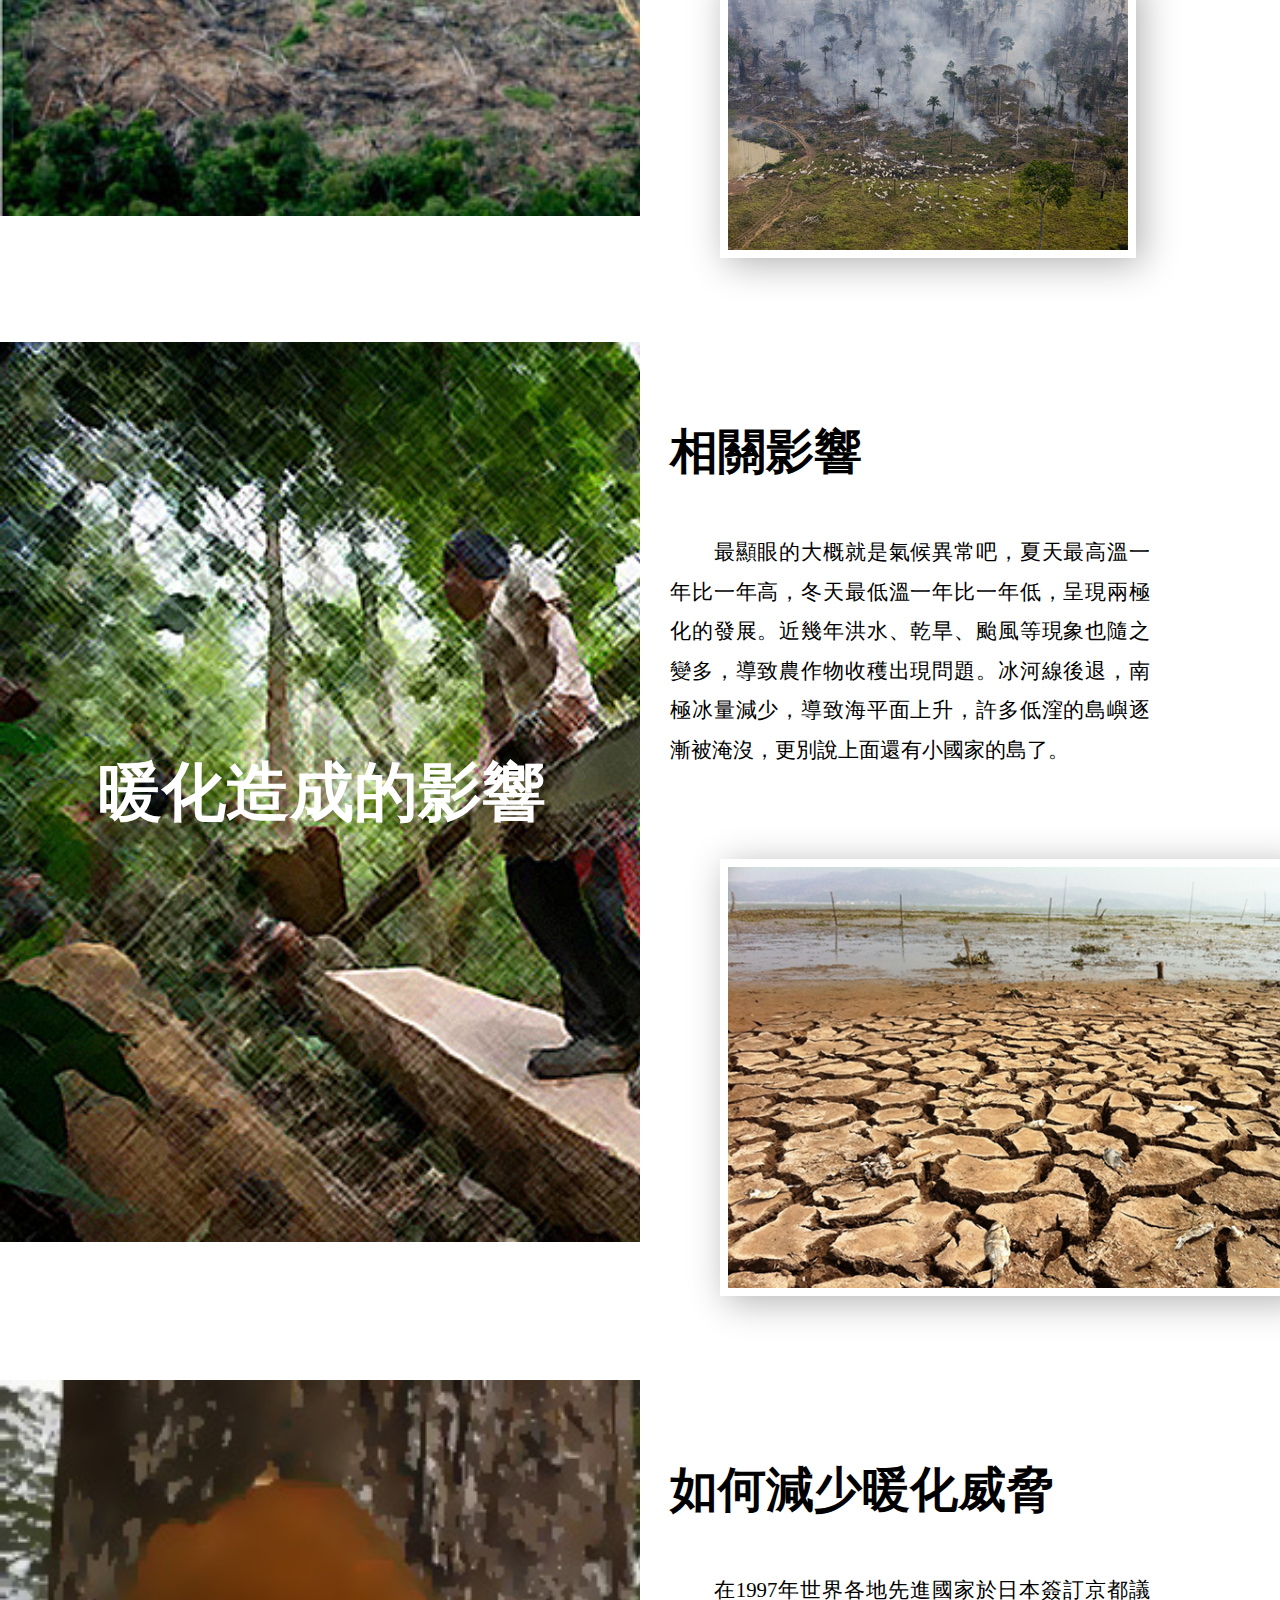
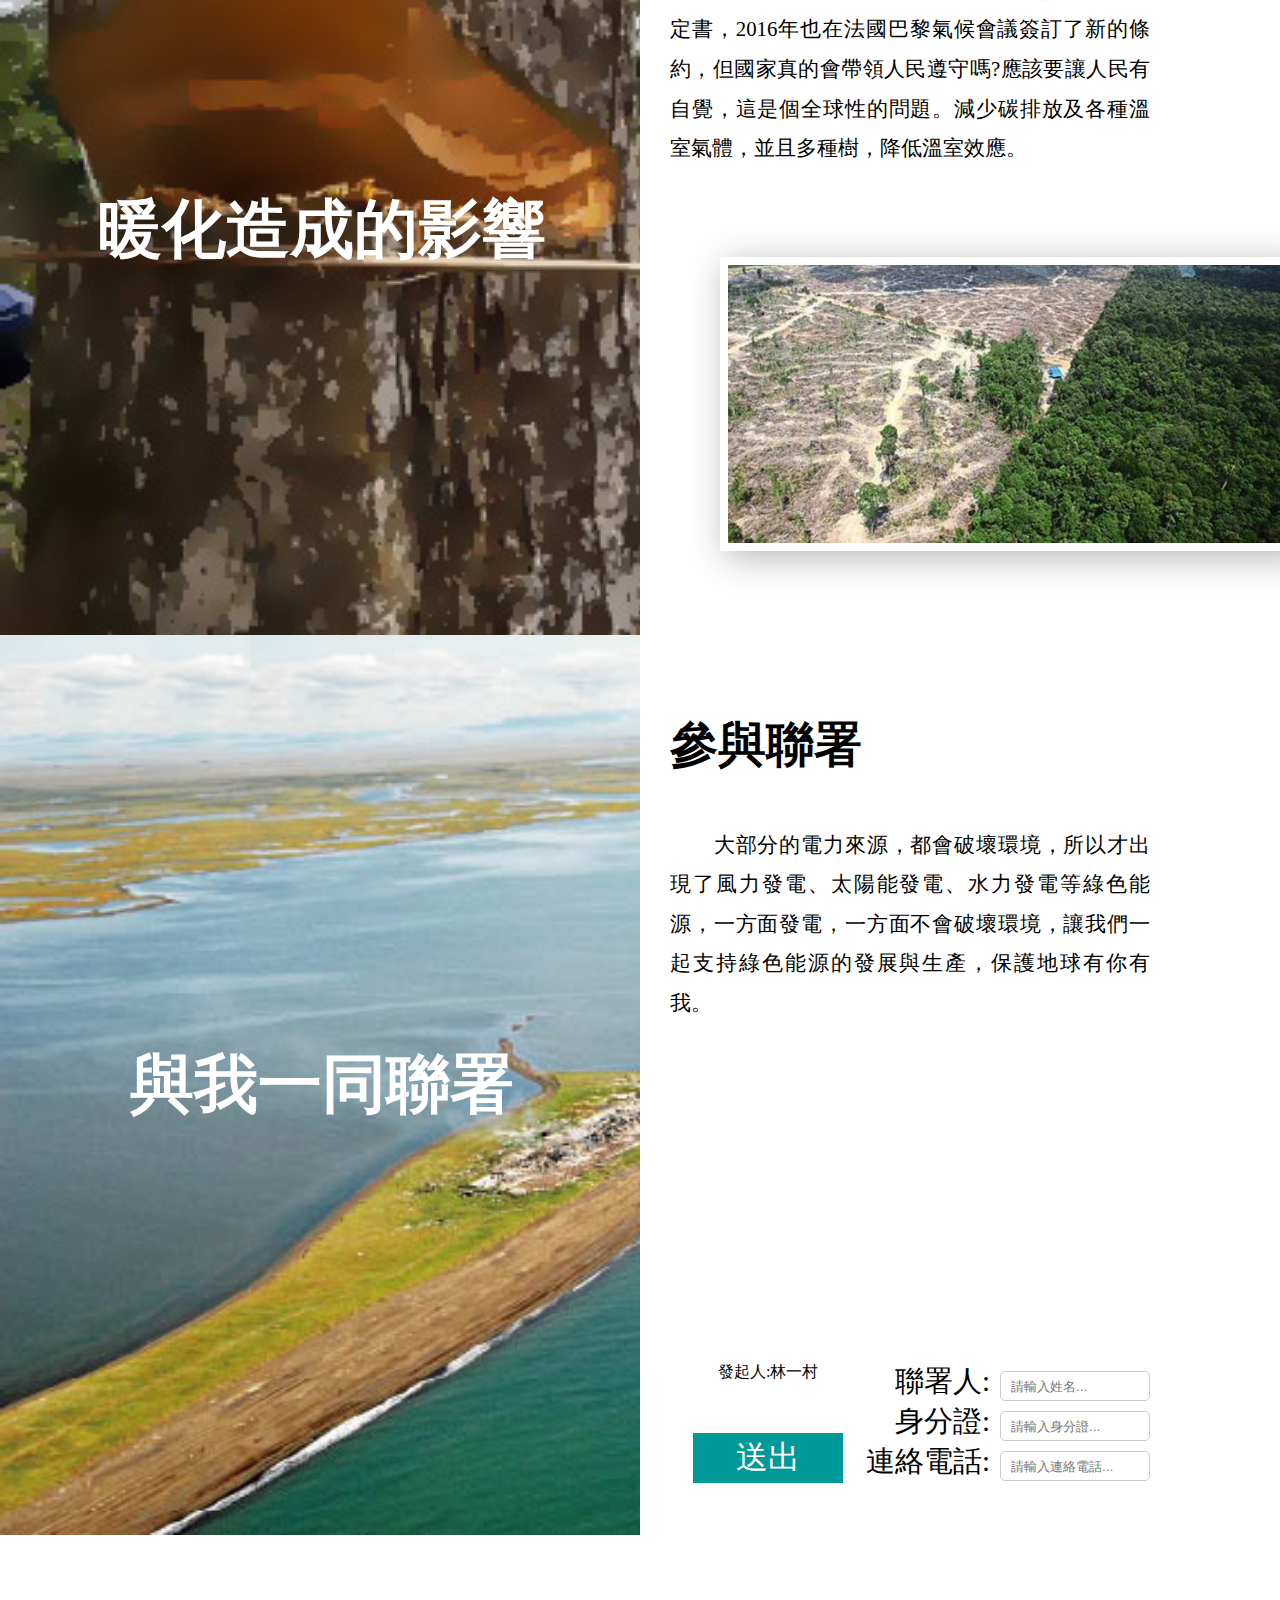
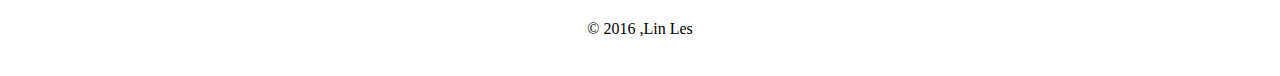
<file: week5-1/index.html>
<!doctype html>
<html>
<head>
<meta charset="utf-8">
<title>全球暖化</title>
<link href="main.css" rel="stylesheet" type="text/css">
</head>
<body>
    <header id="h">
    	<h1>全球暖化</h1>
        <p></p>
        <button data-target="#p1">暸解更多<span>▼</span></button>
    </header>
    <section class="p1 t" id="p1">
        <div class="row">
            <div class="col-6">
            	<div class="inner">
            		<h2>何謂全球暖化</h2>
                </div>
            </div>
            <div class="col-6 push-right fixobj">
            	<div class="col-12">
                	<h3>溫室效應</h3>
                    <p class="text-content">　　溫室效應其實是自然現象，若沒有全球暖化，地球將剩不到-15度。地球外面有一層臭氧層（大氣層），它除了可以保住空氣，也可以保住溫度，當熱傳進地球要散熱時便會被臭氧層擋下來，進而讓熱留在地球。
                    </p>
                    	<img src="images/obj1.jpg" class="imgborder"/>
                </div>
                <div class="col-12">
                	<h3>暖化</h3>
                    <p class="text-content">　　當臭氧層過厚，過多的熱被留在地球，導致全球空氣、地面、海水等溫度異常上升，氣候異常變化</p>
                    <img src="images/obj2.png" class="imgborder"/>
                </div>
            </div>
        </div>
    </section>
    <section class="p2 t" id="p2">
        <div class="row">
            <div class="col-6">
            	<div class="inner">
            		<h2>為何會發生暖化</h2>
                </div>
            </div>
            <div class="col-6 push-right fixobj">
            	<div class="col-12">
                	<h3>發生原因</h3>
                    <p class="text-content">　　隨著人類進步，工業與科技研究大量排放二氧化碳、甲烷等溫室氣體到空氣中，開發中國家為了使用土地而燃燒森林，不僅燃燒時會產生二氧化碳，幫助將二氧化碳轉為空氣的樹木減少，讓二氧化碳的量增多，種種增加二氧化碳排放的行為，讓臭氧層的厚度增加，也增加了溫室效應的影響，進而造成全球暖化。<br><br>
                    </p>
                    	<img src="images/obj3.jpg" class="imgborder"/>
                </div>
            </div>
        </div>
    </section>
    <section class="p3 t" id="p3">
        <div class="row">
            <div class="col-6">
            	<div class="inner">
            		<h2>暖化造成的影響</h2>
                </div>
            </div>
            <div class="col-6 push-right fixobj">
            	<div class="col-12">
                	<h3>相關影響</h3>
                    <p class="text-content">　　最顯眼的大概就是氣候異常吧，夏天最高溫一年比一年高，冬天最低溫一年比一年低，呈現兩極化的發展。近幾年洪水、乾旱、颱風等現象也隨之變多，導致農作物收穫出現問題。冰河線後退，南極冰量減少，導致海平面上升，許多低漥的島嶼逐漸被淹沒，更別說上面還有小國家的島了。<br><br>
                    </p>
                    	<img src="images/obj4.jpg" class="imgborder"/>
                </div>
            </div>
        </div>
    </section>
    <section class="p4 t"  id="p4">
        <div class="row">
            <div class="col-6">
            	<div class="inner">
            		<h2>暖化造成的影響</h2>
                </div>
            </div>
            <div class="col-6 push-right fixobj">
            	<div class="col-12">
                	<h3>如何減少暖化威脅</h3>
                    <p class="text-content">　　在1997年世界各地先進國家於日本簽訂京都議定書，2016年也在法國巴黎氣候會議簽訂了新的條約，但國家真的會帶領人民遵守嗎?應該要讓人民有自覺，這是個全球性的問題。減少碳排放及各種溫室氣體，並且多種樹，降低溫室效應。<br><br>
                    </p>
                    	<img src="images/obj5.jpg" class="imgborder"/>
                </div>
            </div>
        </div>
    </section>
        <section class="p5 t"  id="p5">
        <div class="row">
            <div class="col-6">
            	<div class="inner">
            		<h2>與我一同聯署</h2>
                </div>
            </div>
            <div class="col-6 push-right fixobj">
            	<div class="col-12">
                	<h3>參與聯署</h3>
                    <p class="text-content">　　大部分的電力來源，都會破壞環境，所以才出現了風力發電、太陽能發電、水力發電等綠色能源，一方面發電，一方面不會破壞環境，讓我們一起支持綠色能源的發展與生產，保護地球有你有我。<br><br>
                    </p>
                    <div class="space"></div>
                    <label for="entername" >
                    	<span>　　　發起人:林一村　</span>
                        <span class="name">聯署人:<input type="text" placeholder="請輸入姓名..." id="entername"/></span>
                        <span class="name">身分證:<input type="text" placeholder="請輸入身分證..." id="entersub"/></span>
                        <span class="name">連絡電話:<input type="text" placeholder="請輸入連絡電話..." id="enterphone"/></span>
                        <button>送出</button>
                    </label><br/>
                    
                </div>
            </div>
        </div>
    </section>
    <footer>&copy; 2016 ,Lin Les</footer>
    <nav class="cl" style="background-color:transparent">
    	<ul>
        	<li><a href="#h" data-target="#h">頁首</a></li>
        	<li><a href="#p1" data-target="p1">理解暖化</a></li>
            <li><a href="#p2" data-target="p2">發生原因</a></li>
            <li><a href="#p3" data-target="p3">暖化影響</a></li>
            <li><a href="#p4" data-target="p4">減少暖化</a></li>
            <li><a href="#p5" data-target="p4">聯署行動</a></li>
            <div class="movebar"></div>
        </ul>
    </nav>
<script src="jquery-1.6.4.min.js"></script>
<script>
	var $p1 = document.getElementsByClassName('p1')[0],
		$in1 = $p1.children[0].children[0].children[0],
		$p2 = document.getElementsByClassName('p2')[0],
		$in2 = $p2.children[0].children[0].children[0],
		$p3 = document.getElementsByClassName('p3')[0],
		$in3 = $p3.children[0].children[0].children[0],
		$p4 = document.getElementsByClassName('p4')[0],
		$in4 = $p4.children[0].children[0].children[0],
		$p5 = document.getElementsByClassName('p5')[0],
		$in5 = $p4.children[0].children[0].children[0],
		$footer = document.getElementsByTagName('footer')[0],
		$nav = document.getElementsByTagName('nav')[0],
		$body = $('body, html');
	document.addEventListener('scroll', function(e){
		var tmp = window.scrollY;
		if(null){
			
		} else if(window.scrollY >= ($p5.offsetTop-70)){
			$in5.classList.remove('fixed')
			$in4.classList.remove('fixed')
			$nav.style.backgroundColor = 'rgba(0,0,0,.8)'
			changehash('#p5')
		} else if(window.scrollY >= $p4.offsetTop){
			$in4.classList.add('fixed')
			$in3.classList.remove('fixed')
			$nav.style.backgroundColor = 'rgba(0,0,0,.8)'
			changehash('#p4')
		} else if(window.scrollY >= $p3.offsetTop){
			$in3.classList.add('fixed')
			$in4.classList.remove('fixed')
			$nav.style.backgroundColor = 'rgba(0,0,0,.8)'
			changehash('#p3')
		} else if(window.scrollY >= $p2.offsetTop - 70){
			$in2.classList.add('fixed')
			$in3.classList.remove('fixed')
			$nav.style.backgroundColor = 'rgba(0,0,0,.8)'
			changehash('#p2')
		} else if(window.scrollY < $p1.offsetTop){
			$in1.classList.remove('fixed')
			$nav.style.backgroundColor = 'transparent';
			$in2.classList.remove('fixed')
			$in3.classList.remove('fixed')
			changehash('#h')
		} else if(window.scrollY >= $p1.offsetTop){
			$nav.style.backgroundColor = 'rgba(0,0,0,.8)';
			changehash('#p1')
			$in1.classList.add('fixed')
			$in2.classList.remove('fixed')
			$in3.classList.remove('fixed')
		}
		window.scrollTo(0,tmp);
	});
	function changehash(hash){
		location.hash=hash;	
	}
	document.addEventListener('hashchange', function(e){
//		return false
	});
	$(window).live('hashchange', function(e){
		e.preventDefault()
		return false
	})
	$('a').click(function(e){
		e.preventDefault()
		var target = this.hash
		$('.fixed').removeClass('flxed')
		$body.animate({scrollTop:$(target).get(0).offsetTop},1000,'swing',function(){
			//location.hash=target;
		})
		location.hash=target;
	});
	$('.p5 button').click(function(){
		alert('感謝您的支持')
	});
</script>
</body>
</html>
</file>
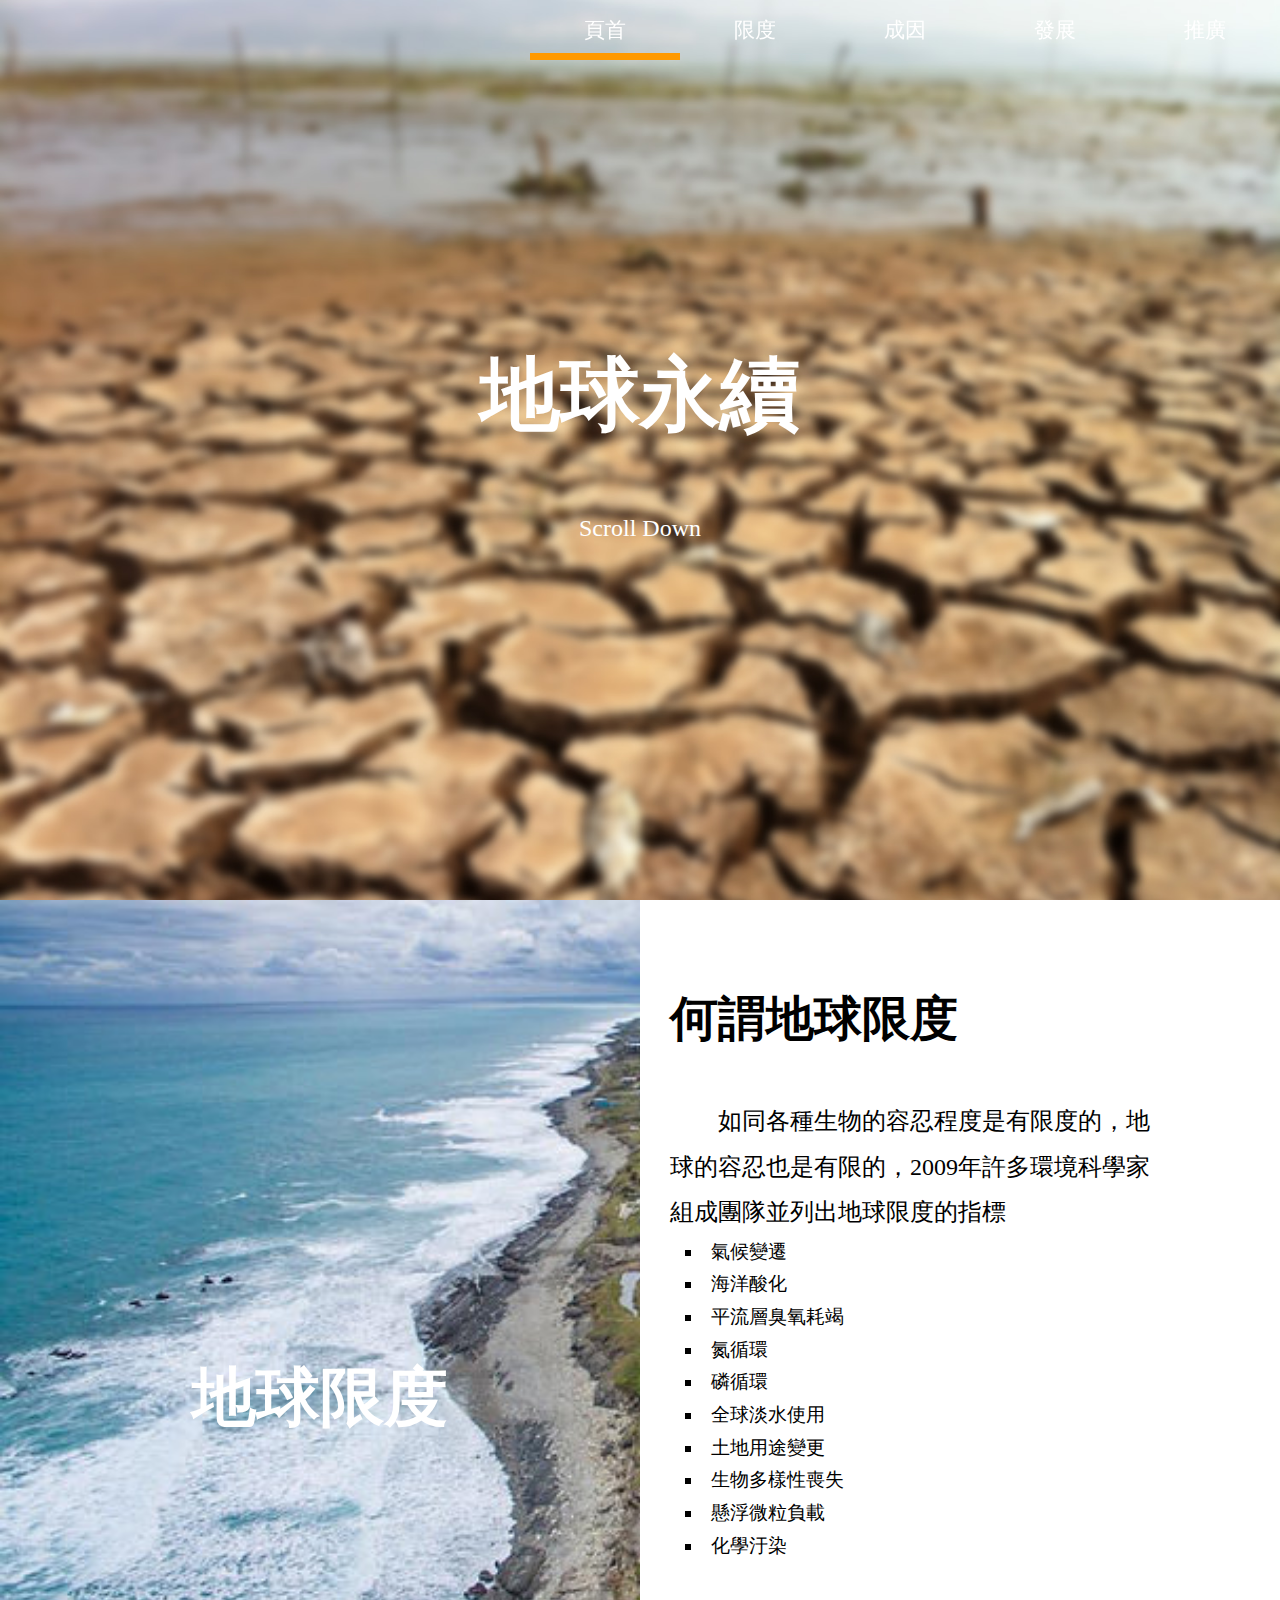
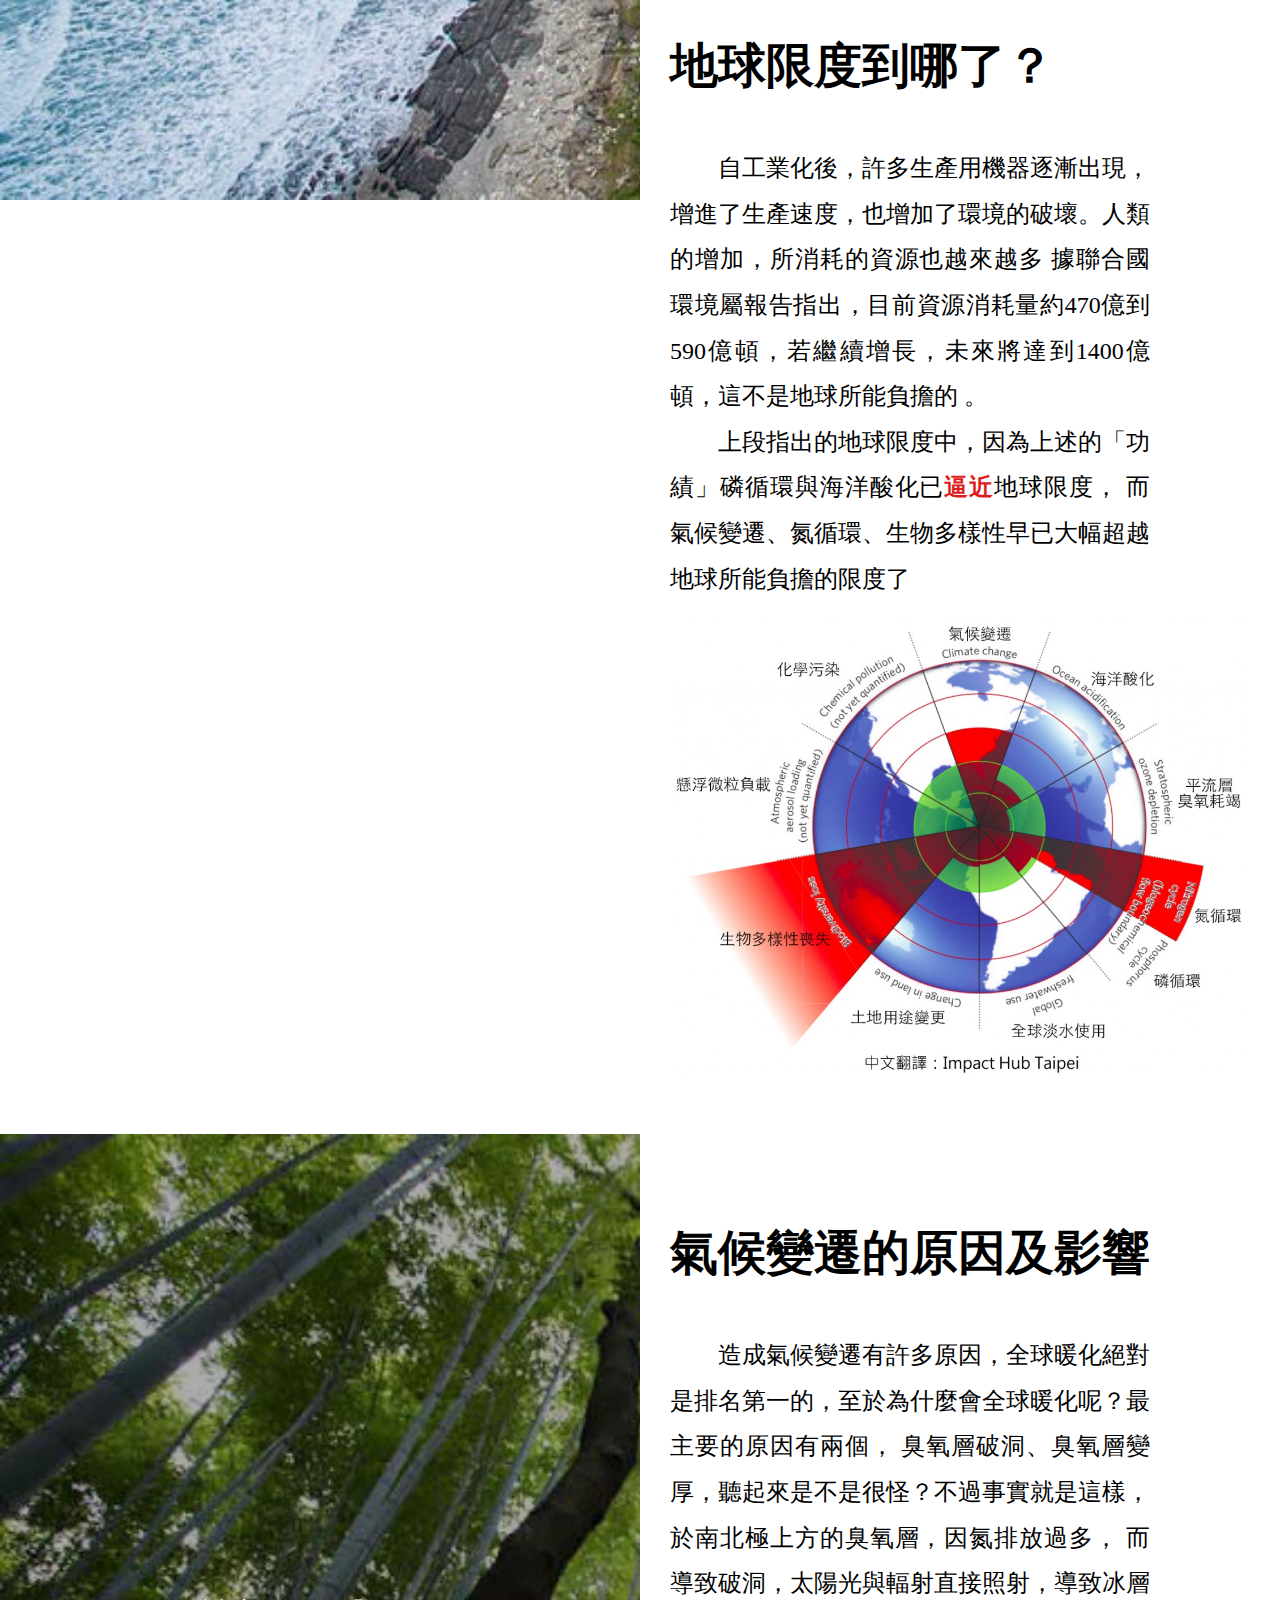
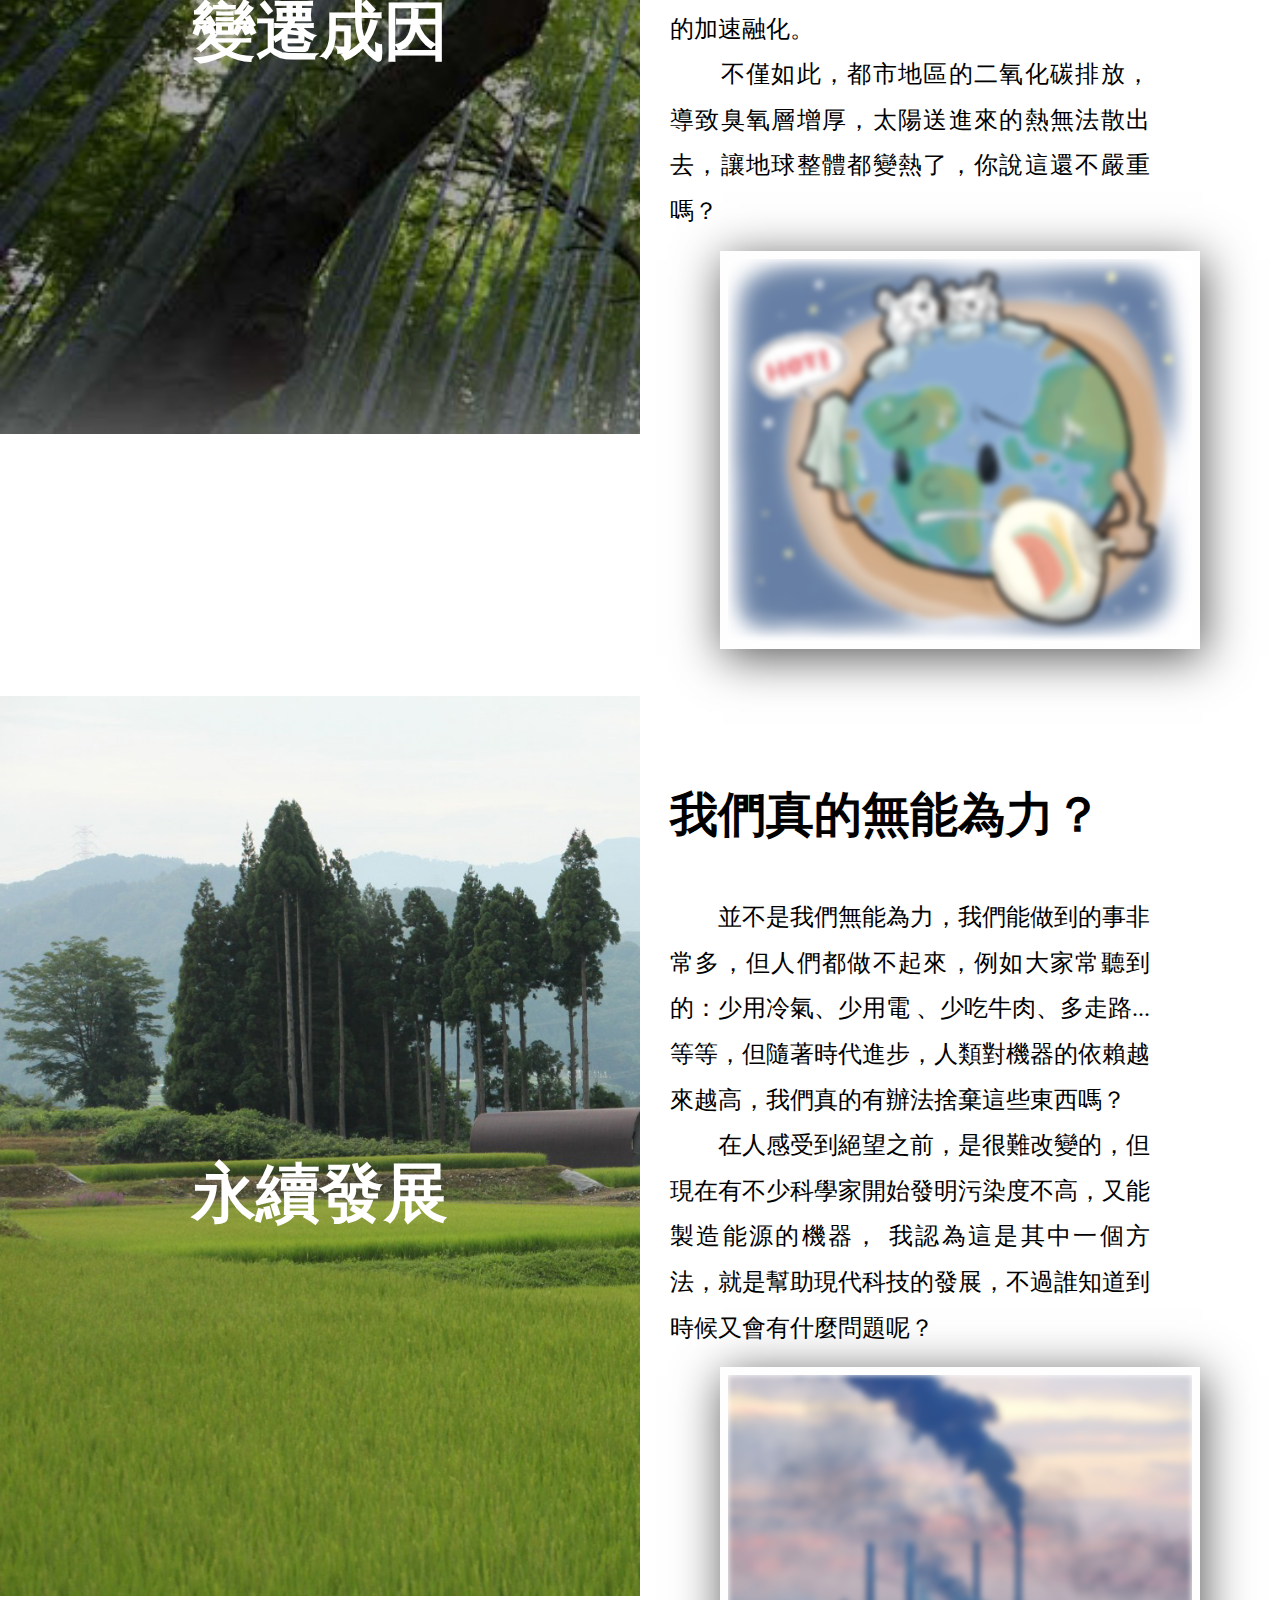
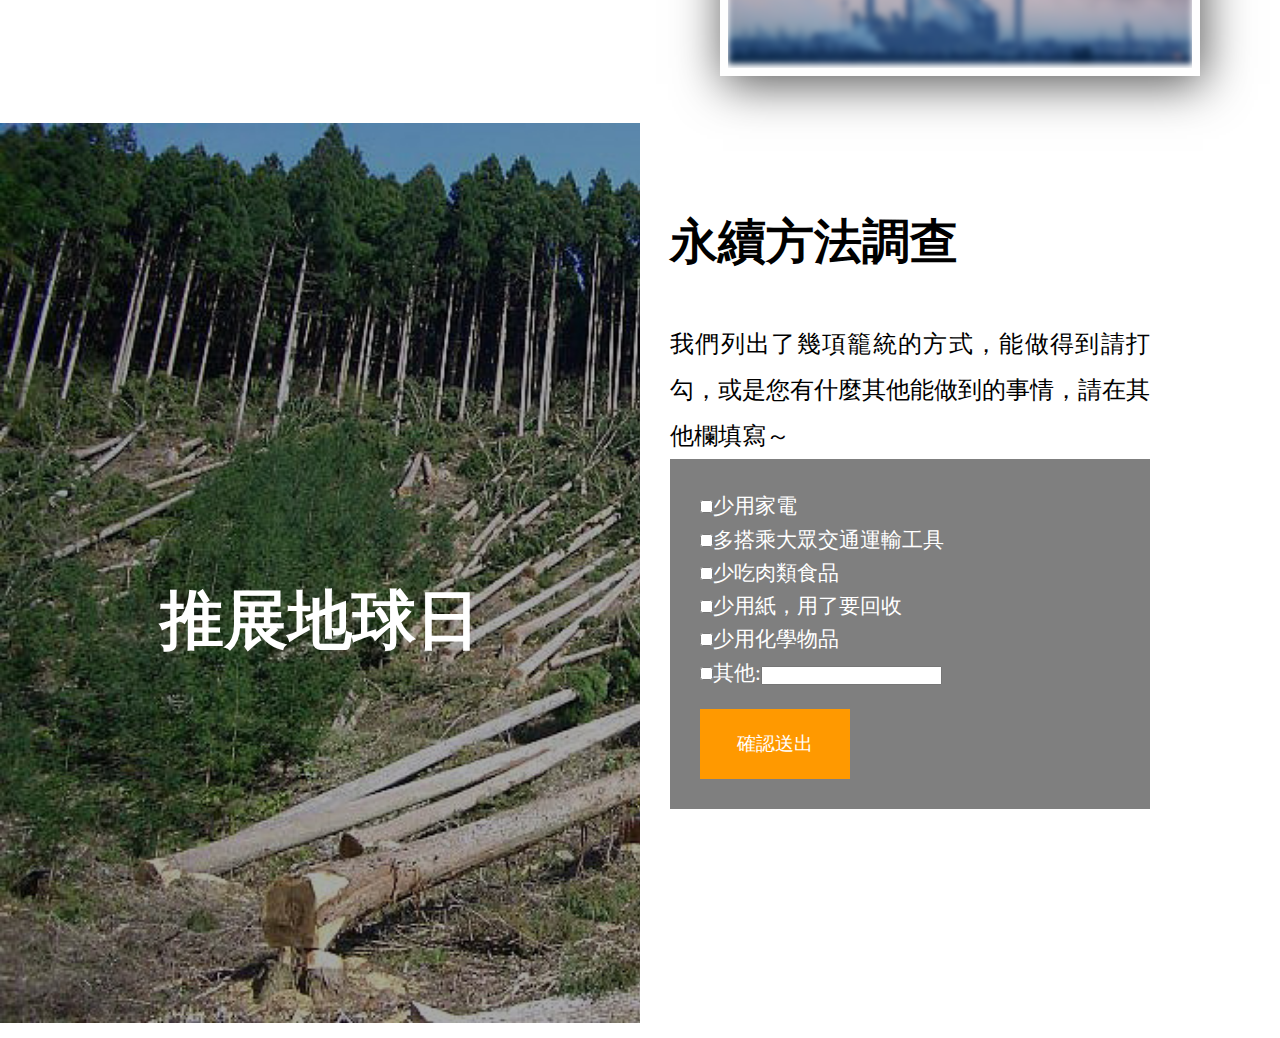
<file: week6-1/index.html>
<!doctype html>
<html>
<head>
<meta charset="utf-8">
<title>地球永續</title>
<link href="main.css" rel="stylesheet" type="text/css">
<script src="jquery-1.6.4.min.js" type="text/javascript"></script>
</head>
<body>
    <header>
    	<h1 class="fade-up start">地球永續</h1>
        <p></p>
        <a role="button">Scroll Down</a>
    </header>
    <div class="row">
    	<div>
        	<div class="fixedtitle pp1">
            	<h2>地球限度</h2>
            </div>
        	<div class="fixedtitle pp2">
            	<h2>變遷成因</h2>
            </div>
        	<div class="fixedtitle pp3">
            	<h2>永續發展</h2>
            </div>
        	<div class="fixedtitle pp4">
            	<h2>推展地球日</h2>
            </div>
        </div>
    	<div class="col-6 push-right" style="padding-top:0">
        	<div class="pp p1 col-12">
            	<h3>何謂地球限度</h3>
                <div class="textcontent">　　如同各種生物的容忍程度是有限度的，地球的容忍也是有限的，2009年許多環境科學家組成團隊並列出地球限度的指標</div>
                <ul>         
                    <li>氣候變遷</li>
                    <li>海洋酸化</li>
                    <li>平流層臭氧耗竭</li>
                    <li>氮循環</li>
                    <li>磷循環</li>
                    <li>全球淡水使用</li>
                    <li>土地用途變更</li>
                    <li>生物多樣性喪失</li>
                    <li>懸浮微粒負載</li>
                    <li>化學汙染</li>
                </ul>
                <h3>地球限度到哪了？</h3>
                <div class="textcontent">　　自工業化後，許多生產用機器逐漸出現，增進了生產速度，也增加了環境的破壞。人類的增加，所消耗的資源也越來越多
據聯合國環境屬報告指出，目前資源消耗量約470億到590億頓，若繼續增長，未來將達到1400億頓，這不是地球所能負擔的
。<br>
　　上段指出的地球限度中，因為上述的「功績」磷循環與海洋酸化已<strong>逼近</strong>地球限度，
而氣候變遷、氮循環、生物多樣性早已大幅超越地球所能負擔的限度了</div>
				<div style="margin: 1em 0 2em">
					<img src="images/obj1.jpg" style="max-width:100%;">
                </div>
            </div>
        	<div class="pp p2 col-12">
            	<h3>氣候變遷的原因及影響</h3>
                <div class="textcontent">　　造成氣候變遷有許多原因，全球暖化絕對是排名第一的，至於為什麼會全球暖化呢？最主要的原因有兩個，
臭氧層破洞、臭氧層變厚，聽起來是不是很怪？不過事實就是這樣，於南北極上方的臭氧層，因氮排放過多，
而導致破洞，太陽光與輻射直接照射，導致冰層的加速融化。<br>　　不僅如此，都市地區的二氧化碳排放，
導致臭氧層增厚，太陽送進來的熱無法散出去，讓地球整體都變熱了，你說這還不嚴重嗎？</div>
				<div class="imgbd">
                	<img src="images/obj2.jpg" class="ts1s">
                </div>
            </div>
        	<div class="pp p3 col-12">
            	<h3>我們真的無能為力？</h3>
                <div class="textcontent">　　並不是我們無能為力，我們能做到的事非常多，但人們都做不起來，例如大家常聽到的：少用冷氣、少用電
、少吃牛肉、多走路...等等，但隨著時代進步，人類對機器的依賴越來越高，我們真的有辦法捨棄這些東西嗎？<br>
　　在人感受到絕望之前，是很難改變的，但現在有不少科學家開始發明污染度不高，又能製造能源的機器，
我認為這是其中一個方法，就是幫助現代科技的發展，不過誰知道到時候又會有什麼問題呢？</div>
				<div class="imgbd">
                	<img src="images/obj3.jpg" class="ts1s">
                </div>
            </div>
        	<div class="pp p4 col-12">
            	<h3>永續方法調查</h3>
                <div class="textcontent">我們列出了幾項籠統的方式，能做得到請打勾，或是您有什麼其他能做到的事情，請在其他欄填寫～</div>
                <div class="qq">
                	<label><input name="qu" type="checkbox" value="">少用家電</label>
                    <label><input name="qu" type="checkbox" value="">多搭乘大眾交通運輸工具</label>
                    <label><input name="qu" type="checkbox" value="">少吃肉類食品</label>
                    <label><input name="qu" type="checkbox" value="">少用紙，用了要回收</label>
                    <label><input name="qu" type="checkbox" value="">少用化學物品</label>
                    <label><input name="qu" type="checkbox" value="">其他:<input id="other"></label>
                    <a href="##" class="submit">確認送出</a>
                </div>
            </div>
        </div>
    </div>
    <footer></footer>
    <nav class="cl">
    	<ul>
        	<li><a href="" data-target="">頁首</a></li>
        	<li><a href="" data-target="p1">限度</a></li>
            <li><a href="" data-target="p2">成因</a></li>
            <li><a href="" data-target="p3">發展</a></li>
            <li><a href="" data-target="p4">推廣</a></li>
            <div class="scrollbar"></div>
        </ul>
    </nav>
    <script>
		var p1 = document.querySelector('.p1'),p1top = p1.offsetTop,
			pp1= document.querySelector('.pp1'),
		    p2 = document.querySelector('.p2'),p2top = p2.offsetTop,
			pp2= document.querySelector('.pp2'),
			p3 = document.querySelector('.p3'),p3top = p3.offsetTop,
			pp3= document.querySelector('.pp3'),
		    p4 = document.querySelector('.p4'),p4top = p4.offsetTop,
			pp4= document.querySelector('.pp4'),$body = $('html, body'),
			nav = document.getElementsByTagName('nav')[0],
			scrollbar = document.getElementsByClassName('scrollbar')[0];
		pp1.style.top = p1top + 'px';pp2.style.top = p2top + 'px';
		pp3.style.top = p3top + 'px';pp4.style.top = p4top + 'px';
		function chfixed(fxel, rmel, rmel2){
			rmel.classList.remove('tfixed')
			rmel2.classList.remove('tfixed')
			fxel.classList.add('tfixed')
		}
    	document.addEventListener('resize', function(){
			p1top = p1.offsetTop;p2top = p2.offsetTop;
			p3top = p3.offsetTop;p4top = p4.offsetTop;
			pp1.style.top = p1top + 'px';pp2.style.top = p2top + 'px';
			pp3.style.top = p3top + 'px';pp4.style.top = p4top + 'px';
		});
		document.addEventListener('scroll',function(){
			if(null){}
			else if(window.scrollY >= p4top){chfixed(pp4,pp3,pp2);nav.classList.add('ftop');scrollbar.style.left = '600px';}
			else if(window.scrollY >= p3top){chfixed(pp3,pp2,pp4);nav.classList.add('ftop');scrollbar.style.left = '450px';}
			else if(window.scrollY >= p2top){chfixed(pp2,pp1,pp3);nav.classList.add('ftop');scrollbar.style.left = '300px';}
			else if(window.scrollY >= p1top){chfixed(pp1,pp1,pp2);nav.classList.add('ftop');scrollbar.style.left = '150px';}
			else if(window.scrollY < p1top){
				scrollbar.style.left = '0px';
				pp1.classList.remove('tfixed');pp2.classList.remove('tfixed');
				pp3.classList.remove('tfixed');pp4.classList.remove('tfixed');
				nav.classList.remove('ftop')
			}
		});
		document.querySelector('.submit').onclick = function(){
			alert('感謝支持~')
		}
		$('nav a').live('click', function(e){
			e.preventDefault();
			var str = this.dataset.target + 'top';
			$body.animate({scrollTop:window[str]},1500);
		})
    </script>
</body>
</html>
</file>
<file: week2-1/main.css>
body,p,div,article,section,figure,figuration,nav,ul,li,h1,h2,h3,h4,h5,h6{
	box-sizing:border-box;
	padding:0;
	margin:0;
	display:block;
}
ul,li{list-style:none;}
a{text-decoration:none;}
button{
	border-radius:0;
	background-color:transparent;
	border:none;
}
body{
	font-family:華康儷中宋;
    background-color: #ffdeae;
}
/*************************************************/
nav,.blurbar{
	position:fixed;
	top:0;right:0;left:0;
	z-index:999;
}
nav > ul{
	float:right;
}
nav > ul:after{
	content:'';
	display:inline-table;
	clear:both;
}
nav > ul > li{
	float:left;

}
nav > ul > li > a{
	font-family:微軟正黑體;
	display:block;
	color:#fff;
	height:80px;
	line-height:80px;
	width:150px;
	text-align:center;
}
.blurbar{
	height:80px;
	background-color:hsla(0,0%,100%,0);
	overflow:hidden;
	z-index:998;
}
.blurbar.show{
	content:'';
	position:fixed;top:0;right:0;left:0;
	-webkit-filter:blur(.5em);
	filter:blur(.5em);
}
.blurbar.show:after{
	content:'';
	position:absolute;
	top:-5px;right:-5px;left:-5px;bottom:-5px;
	-webkit-filter:blur(.5em);
	filter:blur(.5em);
}
nav.show{
	box-shadow: 0 0 15px #666;
	background-color:hsla(0,0%,100%,0);
}
nav.show > ul > li > a{
	color:#000;
}
/****************/
header{
	height: 100.1vh;
	background-image: linear-gradient(hsla(0,0%,0%,.1),hsla(0,0%,0%,.5)),url(images/bg2.jpg);
	background-size:cover;
	color: #FFF;
	text-align: center;
	overflow:hidden;
}
header:before {
  content: "";
  height: 100%;
  display: inline-block;
  vertical-align: middle;
}
header > div {
  display: inline-block;
  vertical-align: middle;
  width: 90%;
  height:35%;
}
header > div > *{
	display:block;
	text-shadow:0 0 5px #FFF;
}

header h1{
	font-size:6em;
	margin-bottom:.3em;
	animation:in_l 1s cubic-bezier(0.61, 2.29, 0.59, 0.54) 1;
}
header .headerspan{
	font-family:"Brush Script Std";
	font-size:3.5em;
	/*font-style:italic;*/
}
header .headerspan:nth-child(2){
	animation:in_r 1s cubic-bezier(0.61, 2.29, 0.59, 0.54) 1;
	animation-delay:.1s;
}
header .headerspan:nth-child(3){
	animation:in_l 1s cubic-bezier(0.61, 2.29, 0.59, 0.54) 1;
	animation-delay:.2s;
}
@keyframes in_l{
	0%{transform:translateX(-60%);}
	100%{transform:translateX(0);}
}
@keyframes in_r{
	0%{transform:translateX(60%);}
	100%{transform:translateX(0);}
}
header .scrollBtn span{
	cursor:pointer;
	margin-top:3em;
	transform: scaleX(1.5) rotateZ(90deg);
	transition:all .5s ease;
	display:block;
	animation:down 3s linear infinite;
}
header .scrollBtn span:hover{
	animation-play-state:paused;
}
@keyframes down{
	0%{transform: scaleX(1.5) rotateZ(90deg) translateX(0px); }
	50%{transform: scaleX(1.5) rotateZ(90deg) translateX(10px); }
	100%{transform: scaleX(1.5) rotateZ(90deg) translateX(0px); }
}
/****************/
.banner,section{
	position:relative;
}
.banner:after,section:after{
	content:'';
	top:0;bottom:0;left:0;right:0;
	/*background-color:#fff;*/
	transition:all 2s linear;
	position:absolute;
	display:none;
}
.banner.show:after,section.show:after{
	content:'';
	top:0;bottom:0;left:0;right:0;
}
.banner h2,section h2{
	font-size:5em;
	text-shadow:-4px 4px 0px #C90;
	font-weight:bold;
	font-style:italic;
	margin-bottom: 1em;
}
/*.banner h2 span,section h2 span{
	font-family:"brush Script Std";
	font-style:normal;
}*/
.banner p,section p{
	line-height:3em;
	font-size:1.2rem;
	text-align: justify;
}
/****************/
.p1{
}
.p1 img,.p1 .woodbd{
	position:absolute;
	opacity:0;
	transform:translate(50px,50px);
	transition:all 2s ease;
}
.p1 img{
	width:300px;
	height:300px;
	border-color: transparent;
	position:absolute;
	z-index:1;
}

.p1 .woodbd{
	position:absolute;
	width:316px;
	height:316px;
}
.p1 img.start,.p1 .woodbd.start{
	opacity:1;
	transform:translate(0,0);
}

.p1 p{
	padding-left:3em;
}
/****************/
.p2{
	background-color:#292929}
.p2 h2{
	color:#00c896;
	text-shadow:none;
}
.p2 p{
	color:#FFF;
	font-weight:normal;
	padding-left:3em;
	display: flex;
    flex-direction: column;
}
.p2 .row{height:100%}
.p2 .span-5{
	position:relative;
	height:100%
}
.p2 .span-5 *{
	position:absolute;
}
.pointball{
	width:20px;height:20px;
	box-shadow:0 0 30px #F55;
	background-color:#F00;
	-webkit-fliter:blur(4px);
	filter:blur(5px);
	opacity:0;
	transition:opacity 1s ease;
}
.pointball.start{
	opacity:1;
}
.pointball:nth-child(2){top:560px;left:120px;}
.pointball:nth-child(3){top:500px;left:100px;}
.pointball:nth-child(4){top:410px;left:105px;}
.pointball:nth-child(5){top:360px;left:110px;}
.pointball:nth-child(6){top:330px;left:130px;}
.pointball:nth-child(7){top:280px;left:150px;}
.pointball:nth-child(8){top:220px;left:200px;}
.pointball:nth-child(9){top:160px;left:220px;}
.pointball:nth-child(10){top:112px;left:330px;}
.pointball:nth-child(11){top:320px;left:320px;}
/****************/
.p3{
	
}
.p3 img{
	height:25vh;
	transform: translateX(50px);
}
/****************/
.p4{}

.p4 img{
	height:25vh;
	transform: translateX(-50px);
}

.p3 img,.p4 img{
	opacity:0;
	transition:all 1s ease;
}
.p3 img.start,.p4 img.start{
	opacity:1;
	transform:translateX(0);
}
/****************/
.p5{}

.p5 img{
	height:25vh;
	width:25vh;
	transition:all 3s ease;
}
.p5 .span-4 .span-12:first-child img.start{
	transform: translateX(200px);
}
.p5 .span-4 .span-12:nth-child(2) img.start{
	transform: translateX(400px);
}
.p5 .span-4 .span-12:last-child img.start{
	transform: translateX(700px);
}
/****************/
footer{
}

/********spam動畫********/
.p1 p span,.p2 p span,.p3 p span,.p4 p span,.p5 p span{
	opacity:0;
	transform:translateY(-5px);
	transition:all .5s ease;
}

.p1 p span.start,.p2 p span.start,.p3 p span.start,.p4 p span.start,.p5 p span.start{
	opacity:1;
	transform:translateY(0px);
}

/*************************************************/
.span-1,.span-2,span-3,
.span-4,.span-5,span-6,
.span-7,.span-8,span-9,
.span-10,.span-11,span-12{
	float:left;
	padding:15px;
}
.span-1{width:8.33333333%;}
.span-2{width:16.66666667%;}
.span-3{width:25%;}
.span-4{width:33.33333333%;}
.span-5{width:41.66666667%;}
.span-6{width:50%;}
.span-7{width:58.33333333%;}
.span-8{width:66.66666667%;}
.span-9{width:75%;}
.span-10{width:83.33333333%;}
.span-11{width:91.66666667%;}
.span-12{width:100%;}

.row{
	margin: 0 -15px;
}

.container{
	padding:4em 15px;
	max-width:1200px;
	height:90vh;
	margin: 0 auto;
}

.tac{
	text-align:center;	
}
.tal{text-align:left;}
.tar{text-align:right;}

.cl:after,.cl:before,.row:after{
	content:'';
	display:table;
	clear:both;
}

.fade-right{transform:translateX(100px);opacity:0}
.fade-left{transform:translateX(-100px);opacity:0}
.fade-start{opacity:1;transform:translateX(0);}

.bd{
	border: 8px solid #FFF;
}
.bdr{
	border-radius:50%;	
}
.bxsd{
	box-shadow: 1px 1px 5px #999
}
.imghoverscale{
	overflow:hidden;
	cursor:pointer
}
.imghoverscale img{
	transition: all 1s ease;
	-webkit-fliter:blur(5px);
	filter:blur(5px)
}
.imghoverscale:hover img{
	transform:scale(1.2);
	-webkit-fliter:blur(0);
	filter:blur(0)
}
.woodbd{
	border-radius:50%;
	background-image:url(images/wood.jpg);
	background-size:cover;
	transform:rotate(45deg);
	border: 8px solid transparent;
}
.animationbar{
	transform-origin:0 0;
	transform:scaleX(0);
	transition: transform 1s ease-out;
	height:3px;width:80%;
	margin-left:10%;
	margin-bottom:15px;
}
.animationbar.start{
	transform:scaleX(1);
}
/******************************************/

@media screen and (min-width: 480px){.span-sm{width:100%;}}

@media screen and (min-width: 1200px){}
</file>
<file: week4-1/main.css>
@charset "utf-8";
body,body *{margin:0;padding:0;box-sizing:border-box;display:block;}
ul,li{list-style:none;}
a{text-decoration:none;color:inherit;}
::-webkit-scrollbar{display:none;}
::-ms-scrollbar{display:none;}
::scrollbar{display:none;}
html{-ms-overflow-style: none;}
body{font-family:華康儷中宋;color:#000;overflow:hidden}
h2{padding:15px;}
nav{
	position:fixed;
	top:0;left:0;right:0;
	font-size:1.5em;
	line-height:1.5em;
	z-index:9999;
	color:#FFF;
	transition: all 1s ease;
}
nav.d{
	color:#FFF;
	background-color:rgba(0,0,0,.8);
}
nav.l{
	color:#000;
	background-color:hsla(0,0%,100%,.8);
}
nav > ul{
	float: right;
	position:relative
}
nav > ul > li{
	float: left;
}
nav > ul > li > a{
	display:block;
	height:80px;
	line-height:80px;
	width:150px;
	text-align:center;
}
nav > ul .movebar{
	position:absolute;
	bottom:0;
	width:150px;
	height:5px;
	background-color:#FFF;
	transition: left .5s ease;
}
nav.l > ul .movebar{
	background-color:#39F;
}
nav.d > ul .movebar{
	background-color:#F90;
}
.downtag{position:relative}
.downtag:after{
	/*content:'';*/
	display:block;
	position:absolute;
	top:-4.9vh;left:0;right:0;
	height:5vh;
	background: url(images/bg2.jpg) no-repeat 0 /cover fixed;
	clip-path: polygon(0% 0, 50% 100%, 100% 0, 100% 100%,0% 100%);
	-webkit-clip-path: polygon(0% 0, 50% 100%, 100% 0, 100% 100%,0% 100%);
	-ms-clip-path: polygon(0% 0, 50% 100%, 100% 0, 100% 100%,0% 100%);
}
/**********************************/
header{
	height:100vh;
	display: flex;
	flex-direction:column;
	justify-content: center;
	align-items: center;
	background: url(images/bg1.jpg) 0 / cover fixed;
	color: #FFF;
}
header h1{
	font-size:6em;
	text-shadow:10px 10px 0 #F00, -10px 10px 0 #0F0, -7px 0 0 #00F;
	animation:shake .15s ease infinite;
}
@keyframes shake{
	0%{transform: translate(0,0);
	text-shadow:10px 10px 0 #F00, -10px 10px 0 #0F0, -7px 0 0 #00F;}
	20%{transform: translate(5px,0);
	text-shadow:8px 8px 0 #F00, -12px 12px 0 #0F0, -9px 0 0 #00F;}
	40%{transform: translate(-5px,0);
	text-shadow:11px 11px 0 #F00, -11px 11px 0 #0F0, -5px 0 0 #00F;}
	60%{transform: translate(0,2.5px);
	text-shadow:12px 12px 0 #F00, -13px 13px 0 #0F0, -6px 0 0 #00F;}
	80%{transform: translate(0,-2.5px);
	text-shadow:9px 9px 0 #F00, -14px 14px 0 #0F0, -7px 0 0 #00F;}
	100%{transform: translate(0,0);
	text-shadow:10px 10px 0 #F00, -10px 10px 0 #0F0, -7px 0 0 #00F;}
}
header p {
	margin-top: 1em;
	font-size:2em;
}

/**********************************/

.p1,.p1 .row:before{
	background: url(images/_bg2.jpg) 0 / cover fixed;
	background-attachment: fixed;
}
.p1.downtag:after{
	background-image: url(images/_bg2.jpg);
}
.p1 .row{
	background-color:hsla(0,0%,100%,.1);
	height:100%;width:100%;
	position:relative;
	overflow:hidden;
	border-radius:10px;
	border: 1px solid hsla(0,0%,100%,.5);
	box-shadow: 0 0 0 1px hsla(0,0%,100%,.3) inset,
	            0 .5em 1em rgba(0, 0, 0, 0.6);
	text-shadow: 0 2px 3px rgba(0,0,0,.5);
	color:#FFF;
}
.p1 .row:before{
	content:'';
	position:absolute;
	top:0;bottom:0;right:0;left:0;
	margin:-30px;
	-webkit-filter:blur(20px);
	filter:blur(20px);
}
.p2 h2,.p1 h2,.p3 h2,.p4 h2,.p5 h2{
	font-size:5em;
	color: #bdd09d;
	text-shadow: 5px 5px 1px hsla(0,0%,0%,.5);
	margin-top:1em;
	margin-bottom:1em;
}
.p1 .row .col-6{
	position:relative;
}
/**********************************/

.p2{
	background: url(images/bg3.jpg) 0 / cover fixed;
}
.p2.downtag:after{
	background-image: url(images/bg3.jpg);
}
.p2 .row{
	background-color:rgba(0,0,0,.5);
	color:#FFF;
	text-shadow: 0 1px 1px rgba(0,0,0,1);
}
.p2 h2{
	color:#FFF;
}
/***********************************/
.p3{
	background: url(images/bg4.jpg) 0 / cover fixed;
}
.p3.downtag:after{
	background-image: url(images/bg4.jpg);
}
.p3 .row{
	background-color:hsla(0,0%,100%,.5);
	color:#000;
	text-shadow: 0 1px 1px hsla(0,0%,0%,.3);
	border-radius:15px;
}

.p3 h2{
	color:#ff9b28;
}
/***********************************/
.p4{
	background: url(images/bg5.jpg) 0 / cover fixed;
}
.p4.downtag:after{
	background-image: url(images/bg5.jpg);
}
.p4 .row{
	background-color:rgba(0,0,0,.5);
	color:#FFF;
	text-shadow: 0 1px 1px rgba(0,0,0,1);
}
.p4 h2{
	color:#FFF;
	    margin-bottom: .5em;
}

/***********************************/
.p5{
	background: url(images/bg6.jpg) 0 / cover fixed;
}
.p5.downtag:after{
	background-image: url(images/bg6.jpg);
}
.p5 .row{
	background-color:rgba(0,0,0,.4);
	color:#fff;
	text-shadow: 0 1px 1px hsla(0,0%,0%,.9);
	border-radius:15px;
}

.p5 h2{
	color:#ff9b28;
}
footer{
	padding: 20px;
	color: #FC3;
	background-color:#333;
	font-family: Arial;
}
/**********************************/
.col-1,.col-2,.col-3,.col-4,
.col-5,.col-6,.col-7,.col-8,
.col-9,.col-10,.col-11,.col-12{float:left;padding:15px;}

.push-right{
	float:right;
}

.container{
	padding: 50px 15px;
	padding-top: 5vh;
	padding-bottom:8vh;
	margin: 0 auto;
	height: auto;
}
.row{
	padding: 15px;
}

.cl:after,.cl:before,.row,.cl:after{
	content: '';
	display:table;
	clear:both;
}

.tal{text-align:left}
.tac{text-align:center}
.tar{text-align:right}

.fade-up,.fade-bottom,.fade-right,.fade-left{
	opacity:0;
	transition:all 1s ease;
}
span.fade-up{
	display:inline-block;
}
.fade-up{transform:translateY(-100px);}
.fade-bottom{transform:translateY(100px);}
.fade-right{transform:translateX(-200px);}
.fade-left{transform:translateX(200px);}

.ts05s{transition-duration:.5s}
.ts1s{transition-duration:1s}
.ts2s{transition-duration:2s}
.ts3s{transition-duration:3s}
.ts4s{transition-duration:4s}

.start{
	opacity: 1;
	transform:translate(0,0);
}

bd{border: 1px solid #BCBCBC}

.content-text{
	font-size:1.8em;
	line-height:2em;
}
.imgres{
	max-width:100%;
	display:inline-block;
}
.imgbd{
	border: 5px solid #FEFEFE;
	box-shadow:2px 4px 10px rgba(0,0,0,.2);
	border-radius:5px;
}

@media screen and (max-height:480px){	
	.col-1,.col-2,.col-3,.col-4,.col-5,.col-6,.col-7,.col-8,.col-9,.col-10,.col-11,.col-12{
		width:100%;
	}
	.container {
		height:auto
	}
}
@media (min-width: 768px) {
  .container {
    width: 750px;
	height:auto
  }
.col-1{width:8.33333334%}.col-2{width:16.66666666%}.col-3{width:25%}
.col-4{width:33.33333334%}.col-5{width:41.66666666%}.col-6{width:50%}
.col-7{width:58.33333334%}.col-8{width:66.66666666%}.col-9{width:75%}
.col-10{width:83.33333334%}.col-11{width:91.66666666%}.col-12{width:100%}
}
@media (min-width: 992px) {
  .container {
    width: 970px;
	height:90vh;
  }
}
@media (min-width: 1200px) {
  .container {
    width: 1170px;
	height: 84vh;
	padding-bottom:8vh
  }
  .downtag:after{
	  top:-7.9vh;
	  height:8vh;
  }
}
</file>
<file: week5-1/main.css>
@charset "utf-8";
* {
	margin: 0px;
	padding: 0px;
	box-sizing:border-box
}
a{text-decoration:none;color:inherit;}
button{border-style:solid;background:none;color:inherit;}
ul, li{list-style:none;}
textarea, input, button{outline:none;}
body{font-family:華康儷中宋}
/*************************************/
nav{position:fixed;top:0;left:0;right:0;color:#FFF;z-index:9999;background-color:rgba(0,0,0,.8);transition:all 1s ease;}
nav > ul{float:right;position:relative;}
nav > ul > li{float:left;}
nav > ul > li > a{
	display:block;
	height:70px;
	line-height:70px;
	width:150px;
	text-align:center;
	font-size:1.5em;
}
nav > ul > .movebar{
	position:absolute;
	width:150px;
	bottom:0;
	left:0;
	height:6px;
	background-color:#F90;
	transition: left .5s ease;
}
.#h:target ~ nav .movebar{left:0;}
.p1:target ~ nav .movebar{left:150px;}
.p2:target ~ nav .movebar{left:300px;}
.p3:target ~ nav .movebar{left:450px;}
.p4:target ~ nav .movebar{left:600px;}
.p5:target ~ nav .movebar{left:750px;}
/*************************************/
header{
	display:flex;
	justify-content:center;
	align-items:center;
	height:100vh;
	min-width:100%;
	background:url(images/bg1.jpg) 0 / cover fixed;
	color:#FFF;	
	flex-direction:column
}
h1{font-size:5em}
header > button{
	box-sizing:content-box;
	border-color:#FFF;
	border-width:2px;
	font-size:1.2rem;
	width: 120px;
	height: 50px;
	line-height: 50px;
	padding: 8px 30px;
	margin-top: 30px;
	position:relative;
	transition: color .8s ease;
	transform: translateZ(0);
	font-weight:bold;
	cursor:pointer;
}
header > button:hover{
	color:#975d37;
}
header > button:before{
	content:'';
	position:absolute;
	top:0;bottom:0;left:0;right:0;
	z-index:-1;
	transform-origin:0 0;
	background-color:#FFF;
	transform:scaleX(0);
	transition: transform .8s ease;
}
header > button:hover:before{
	transform:scaleX(1);
}
header > button > span{
	display:block;
	margin-top:-25px;
	width:100%;
}
/*************************************/
.p1, .p2, .p3, p4, p5{
	width:100%;
}
.p1 img, .p2 img, .p3 img, .p4 img{
	margin:50px;
	max-width:100%;
}
.p1 .inner, .p2 .inner, .p3 .inner, .p4 .inner, .p5 .inner{
	color: #FFF;
	height: 100vh;
	width:100%;
}
.p1 .inner.fixed,
.p2 .inner.fixed,
.p3 .inner.fixed,
.p4 .inner.fixed,
.p5 .inner.fixed{
	position:fixed;
	left:0;top:0;width:50%;
}
.p1 .text-content,
.p2 .text-content,
.p3 .text-content,
.p4 .text-content,
.p5 .text-content{
	width:100%;
	max-width:480px;
}
.p1 .row .col-6:first-child,
.p2 .row .col-6:first-child,
.p3 .row .col-6:first-child,
.p4 .row .col-6:first-child,
.p5 .row .col-6:first-child{
	padding:0;
}
.inner{
	text-align:center;
}
 .inner::before{
   content:'';
   width:0;
   height:100%;
   display:inline-block;
   position:relative;
   vertical-align:middle;
 }
h2{
	font-size:4em;
	display:inline-block;
	vertical-align:middle;
}
h3{
	font-size:3em;
	margin:1em 0;
}
/*************************************/
.p1 .inner{
	background:url(images/bg2.jpg) 0 / cover;
}
.p1 .fixobj{
	background: url(images/objf1.png) no-repeat right center fixed
}
/*************************************/
.p2 .inner{
	background:url(images/bg3.jpg) 0 / cover;
	width:50%;
	position:absolute;
	top:2516px
}
.p2 .fixobj{
	background: url(images/objf2.png) no-repeat right center fixed
}
/*************************************/
.p3 .inner{
	background:url(images/bg4.jpg) 0 / cover;
	width:50%;
	position:absolute;
}
.p3 .fixobj{
	background: url(images/objf2.png) no-repeat right center fixed
}
/*************************************/
.p4 .inner{
	background:url(images/bg5.jpg) 0 / cover;
	width:50%;
	position:absolute;
}
.p4 .fixobj{
	background: url(images/objf2.png) no-repeat right center fixed
}
/*************************************/
.p5 .inner{
	background:url(images/bg6.jpg) 0 / cover;
	width:50%;
	position:absolute;
}
.p5 .fixobj{
	background: url(images/objf1.png) no-repeat right center fixed
}
.p5 .space{
	height: 300px;
	weight:100%;
}
.p5 input{
	border:1px solid #CCC;
	border-radius:5px;
	width:150px;
	height:30px;
	padding-left:10px;
	margin-left:10px;
}
.p5 label{
	display:block;
	width:480px;
	max-width:480px;
}
.p5 .name{
	float:right;
	font-size:1.8em;}
.p5 button{
	display:block;
	height: 50px;
	width:150px;
	font-size:2em;
	border:none;
	background-color:#099;
	color:#FFF;
	margin:50px auto;
	cursor:pointer
}
/*************************************/
footer{
	text-align:center;
	padding: 20px;
	position:relative;
	z-index:999;
	background-color:#FFF;
	line-height: 55px;
}

/*************************************/
.col-1,.col-2,.col-3,.col-4,
.col-5,.col-6,.col-7,.col-8,
.col-9,.col-10,.col-11,.col-12{
	float:left;
	padding:15px;
}

.container{
	margin:auto;
	min-width:100%;
}
.push-right{
	float:right;
}
.tar{text-align:right}
.tac{text-align:center}
.tal{text-align:left}

.text-content{
	line-height:1.9em;
	font-size:1.3em;
	word-break: break-all;
	text-align: justify; 
    text-justify: inter-ideographic;
}
.cl:before, .cl:after, .row:after{display:table;content:'';clear:both}

.fade-up, .fade-down, .fade-right, .fade-left{
	opacity:0;
	transition: all 1s ease;
}
.fade-up{transform:translateY(100px);}
.fade-down{transform:translateY(-100px);}
.fade-right{transform:translateY(200px);}
.fade-left{transform:translateY(-200px);}

.ts05{transition-duration:.5s}
.ts2{transition-duration:2s}
.ts3{transition-duration:3s}
.ts4{transition-duration:4s}

.imgborder{
	border:8px solid #FFF;
	box-shadow:6px 6px 35px rgba(0,0,0,.3)
}
.bdrs{
 	border-radius:50%;
}

@media screen and (min-width: 480px){
	.col-1,.col-2,.col-3,.col-4,
	.col-5,.col-6,.col-7,.col-8,
	.col-9,.col-10,.col-11,.col-12{
		width:100%
	}
}
@media screen and (min-width: 768px){
	.container{
		widht: 750px;
	}
	.col-1{width:8.33333334%}.col-2{width:16.66666666%}.col-3{width:25%}
	.col-4{width:33.33333334%}.col-5{width:41.66666666%}.col-6{width:50%}
	.col-7{width:58.33333334%}.col-8{width:66.66666666%}.col-9{width:75%}
	.col-10{width:83.33333334%}.col-11{width:91.66666666%}.col-12{width:100%}

}
@media screen and (min-width: 992px){
	.container{
		widht: 970px;
	}
}
@media screen and (min-width: 1200px){
	.container{
		widht: 1170px;
	}
}
</file>
<file: week6-1/main.css>
@charset "utf-8";
* {	margin: 0px;padding: 0px;box-sizing:border-box;}
ul{list-style:none;}
a{color:inherit;text-decoration:none;}
body{font-family:華康儷中宋;overflow-x: hidden;}
strong{color:#de1c1c}
nav{
	color:#000;
	position:fixed;
	top:0;
	width:100%;
	z-index:9999;
	color:#FFF;
}
nav.ftop{
	color:#F90;
	background-color:rgba(0,0,0,.5);
}
nav > ul{float:right;position:relative;}
nav > ul > li{float:left;}
nav > ul > li > a{
	display:block;
	height:60px;
	width:150px;
	line-height:60px;
	text-align:center;
	font-size:1.3em;
}
nav .scrollbar{
	position:absolute;
	left:0;bottom:0;
	width:150px;
	height:7px;
	background-color:#F90;
	transition:left 1s ease;
}
header{
	background: url() 0 / cover fixed;
	position:relative;
	height:100vh;widht:100vw;
	background: url(images/bg1.jpg) 0 /cover fixed;
	display:flex;
	justify-content:center;
	align-items:center;
	flex-direction:column
}
header h1{
	color:#FFF;
	font-size:5em;
}
header a{
	display:block;
	height:60px;
	line-height:60px;
	text-align:center;
	width:160px;
	color:#FFF;
	font-size:1.5em;
	margin-top:2em;
}


.fixedtitle{position:absolute;
width:50%;
	height:100%;
	vertical-align:middle;
	text-align:center;
	color:#FFF;}
.tfixed{
	position:fixed;
	top:0 !important;left:0;
}
.fixedtitle:before{
	content:'';
	display:inline-block;
	height:50%;
}
.fixedtitle h2{
	font-size:4em;
}

.pp{min-height:100vh;}
.pp h3{
	font-size:3em;
	padding:1em 0;
	padding-top:1.5em;
}
.pp .imgbd{
	border:8px solid #FEFEFE;
    box-shadow: 3px 8px 45px #555;
    overflow: hidden;
    margin: 1em auto 2em;
    width: 480px;
}
.pp .imgbd img{
	max-width:100%;
	filter:blur(3px);
	-webkit-filter:blur(3px);
}
.pp .imgbd img:hover{
	transform:scale(1.2);
	filter:blur(0);
	-webkit-filter:blur(0);
}
.pp1{background: url(images/bg2.jpg) 0 / cover}
.pp2{background: url(images/bg3.jpg) 0 / cover}
.pp3{background: url(images/bg4.jpg) 0 / cover}
.pp4{background: url(images/bg5.jpg) 0 / cover}

.p1 ul{
	list-style:inside square;
	margin-left:15px;
}
.p1 > ul > li{
	line-height:1.7em;
	font-size:1.2em;
}
.p1,.p2,.p3,.p4{
	background: url(images/fo1.png) no-repeat right center fixed;
}
.p1{}
.p2{background-image:url(images/fo2.png)}
.p3{background-image:url(images/fo3.png)}
.p4{background-image:url(images/fo4.png)}

.qq{
	max-width:480px;
	background-color:rgba(0,0,0,.5);
	padding:30px;
}
.qq label{
	display:block;
	font-size:1.3em;
	line-height:1.6em;
	color:#FFF;
}
.qq a{
	margin-top:20px;	
	display:block;
	width: 150px;
	height:70px;
	line-height:70px;
	color:#FFF;
	text-align:center;
	font-size:1.2em;
	background-color:#F90;
}
footer{}

/**************************************/
.col-1,.col-2,.col-3,.col-4,
.col-5,.col-6,.col-7,.col-8,
.col-9,.col-10,.col-11,.col-12{float:left;padding:15px;}

.col-1{width: 8.33333334%}
.col-2{width:16.66666666%}
.col-3{width:25%}
.col-4{width:33.33333334%}
.col-5{width:41.66666666%}
.col-6{width:50%}
.col-7{width:58.33333334%}
.col-8{width:66.66666666%}
.col-9{width:75%}
.col-10{width:83.33333334%}
.col-11{width:91.66666666%}
.col-12{width:100%}

.push-right{float:right;}

.row{}
.container{
	padding:15px;
	margin: 0 auto;
}

.cl:before, .cl:after, .row:after{
	content:'';
	display:table;
	clear:both;
}

.fade-up, .fade-down, .fade-left, .fade-right{
	opacity:0;
	transition: all 1s ease;
}
.fade-up{transform:translateY(-100px);}
.fade-up{transform:translateY(100px);}
.fade-right{transform:translateX(-200px);}
.fade-left{transform:translateX(200px);}

.start{opacity:1;
transform:translate(0,0) scale(1,1);}

.ts05s{transition:all .5s ease}
.ts1s{transition:all 1s ease}
.ts2s{transition:all 2s ease}
.ts3s{transition:all 3s ease}
.ts4s{transition:all 4s ease}

.textcontent{
	font-size:1.5em;
	line-height:1.9em;
	max-width:480px;
	text-align:justify;
}

@media screen and (max-width:480px){

}
@media screen and (min-width:700px){.container{widht:670px}}

@media screen and (min-width:992px){.container{width:974px}}

@media screen and (min-width:1200px){.container{width:1180px;}}
</file>
